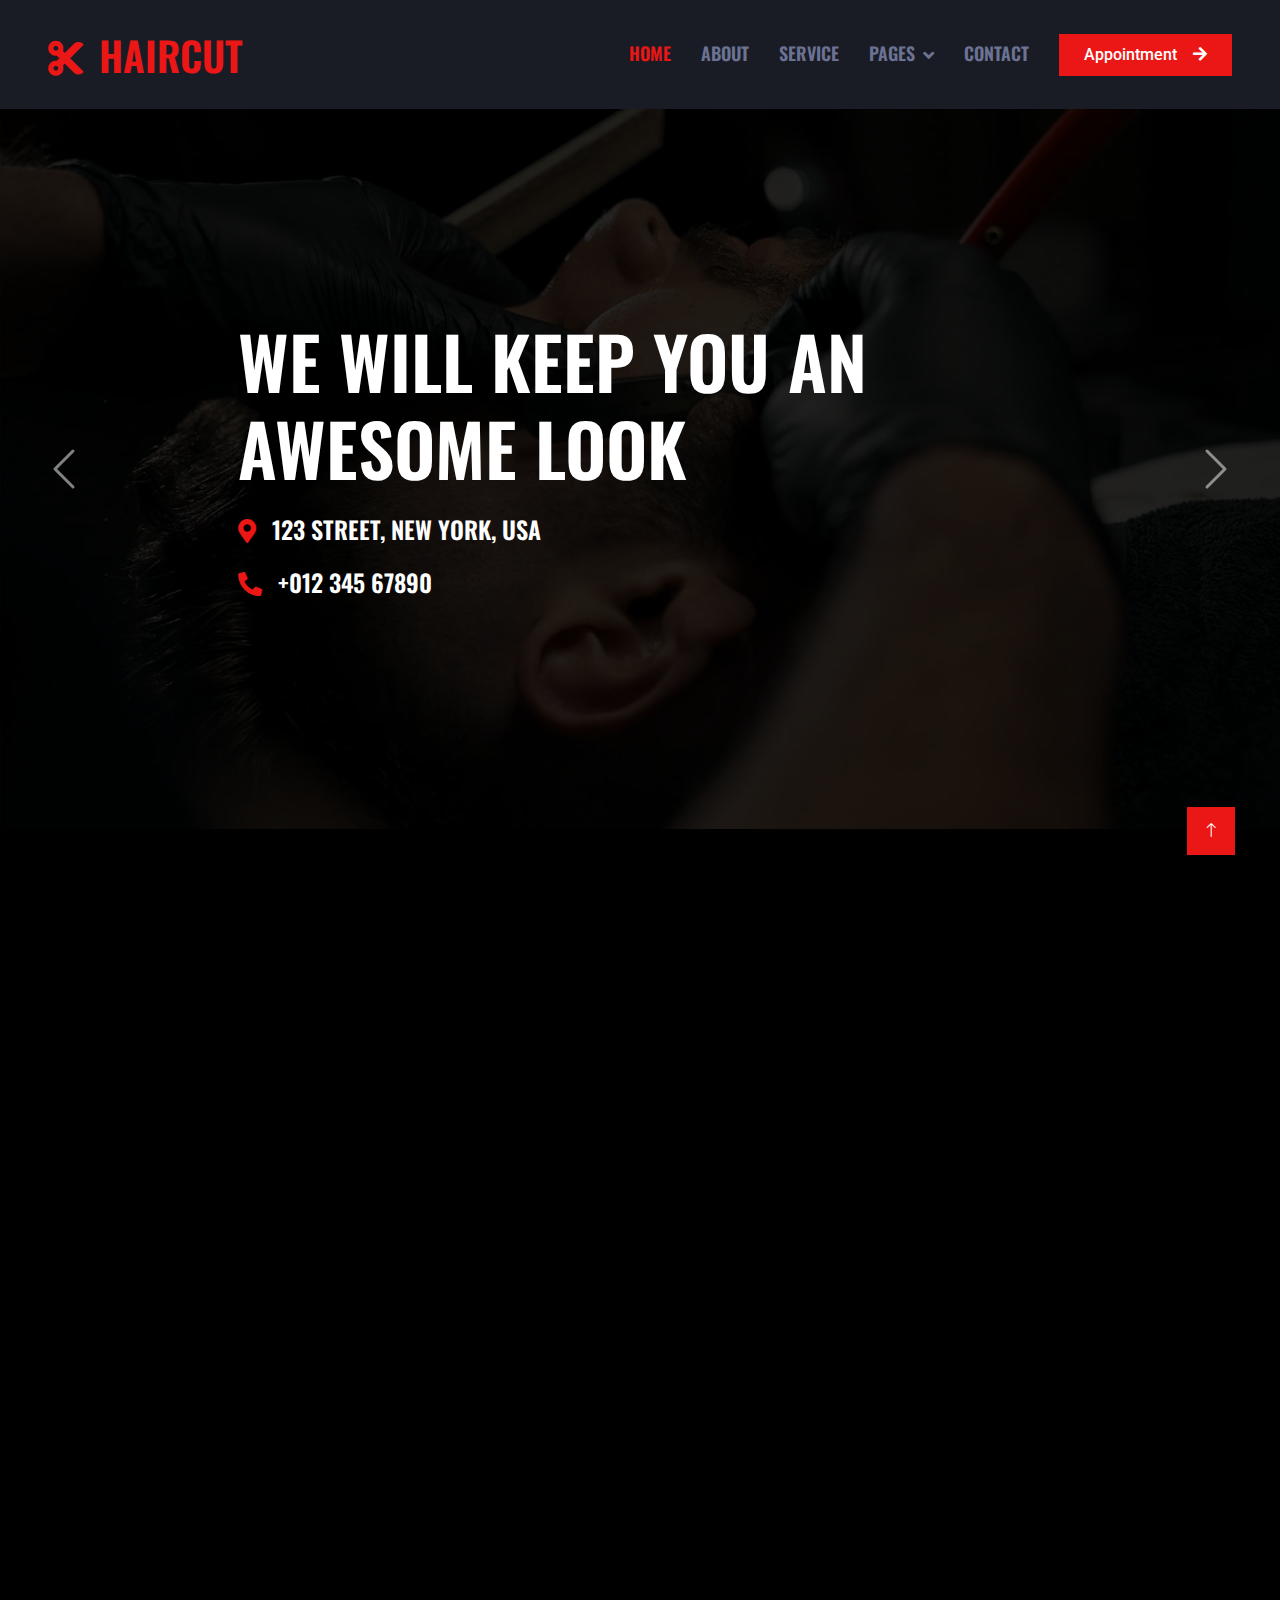
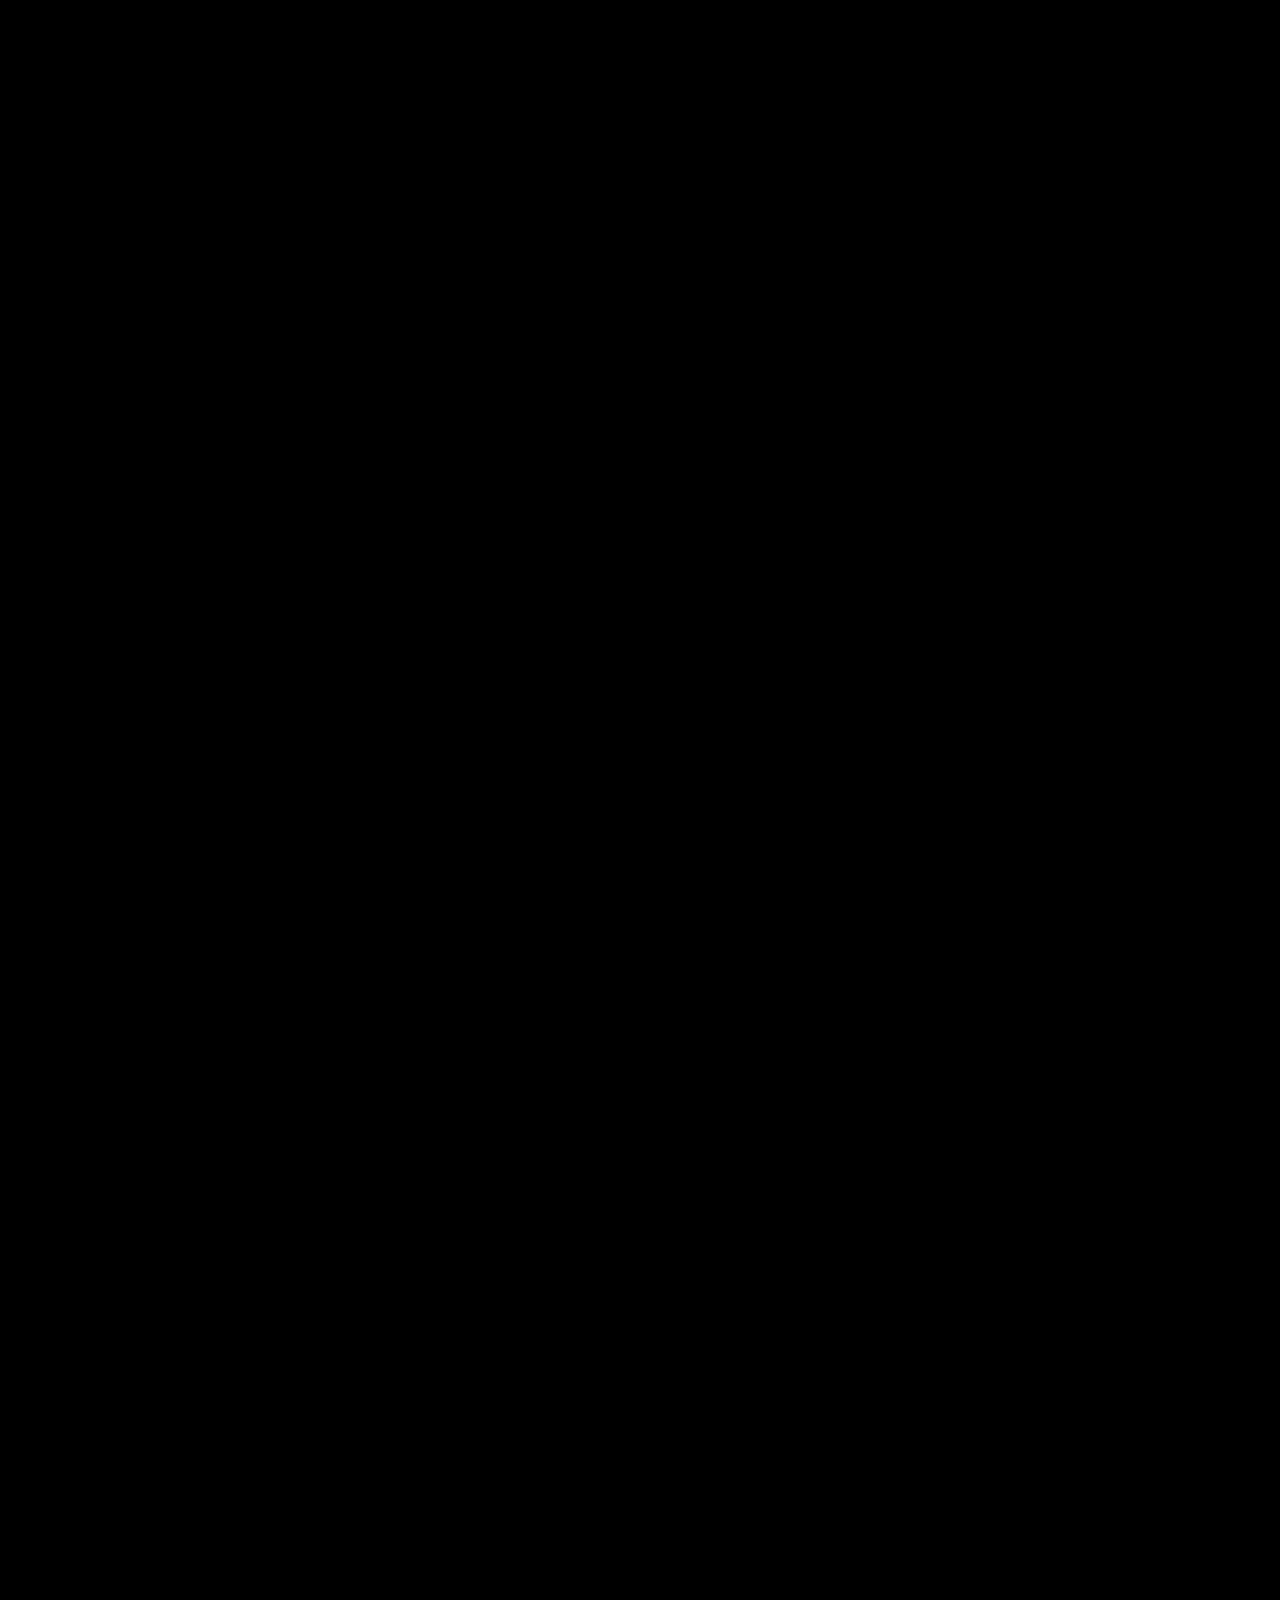
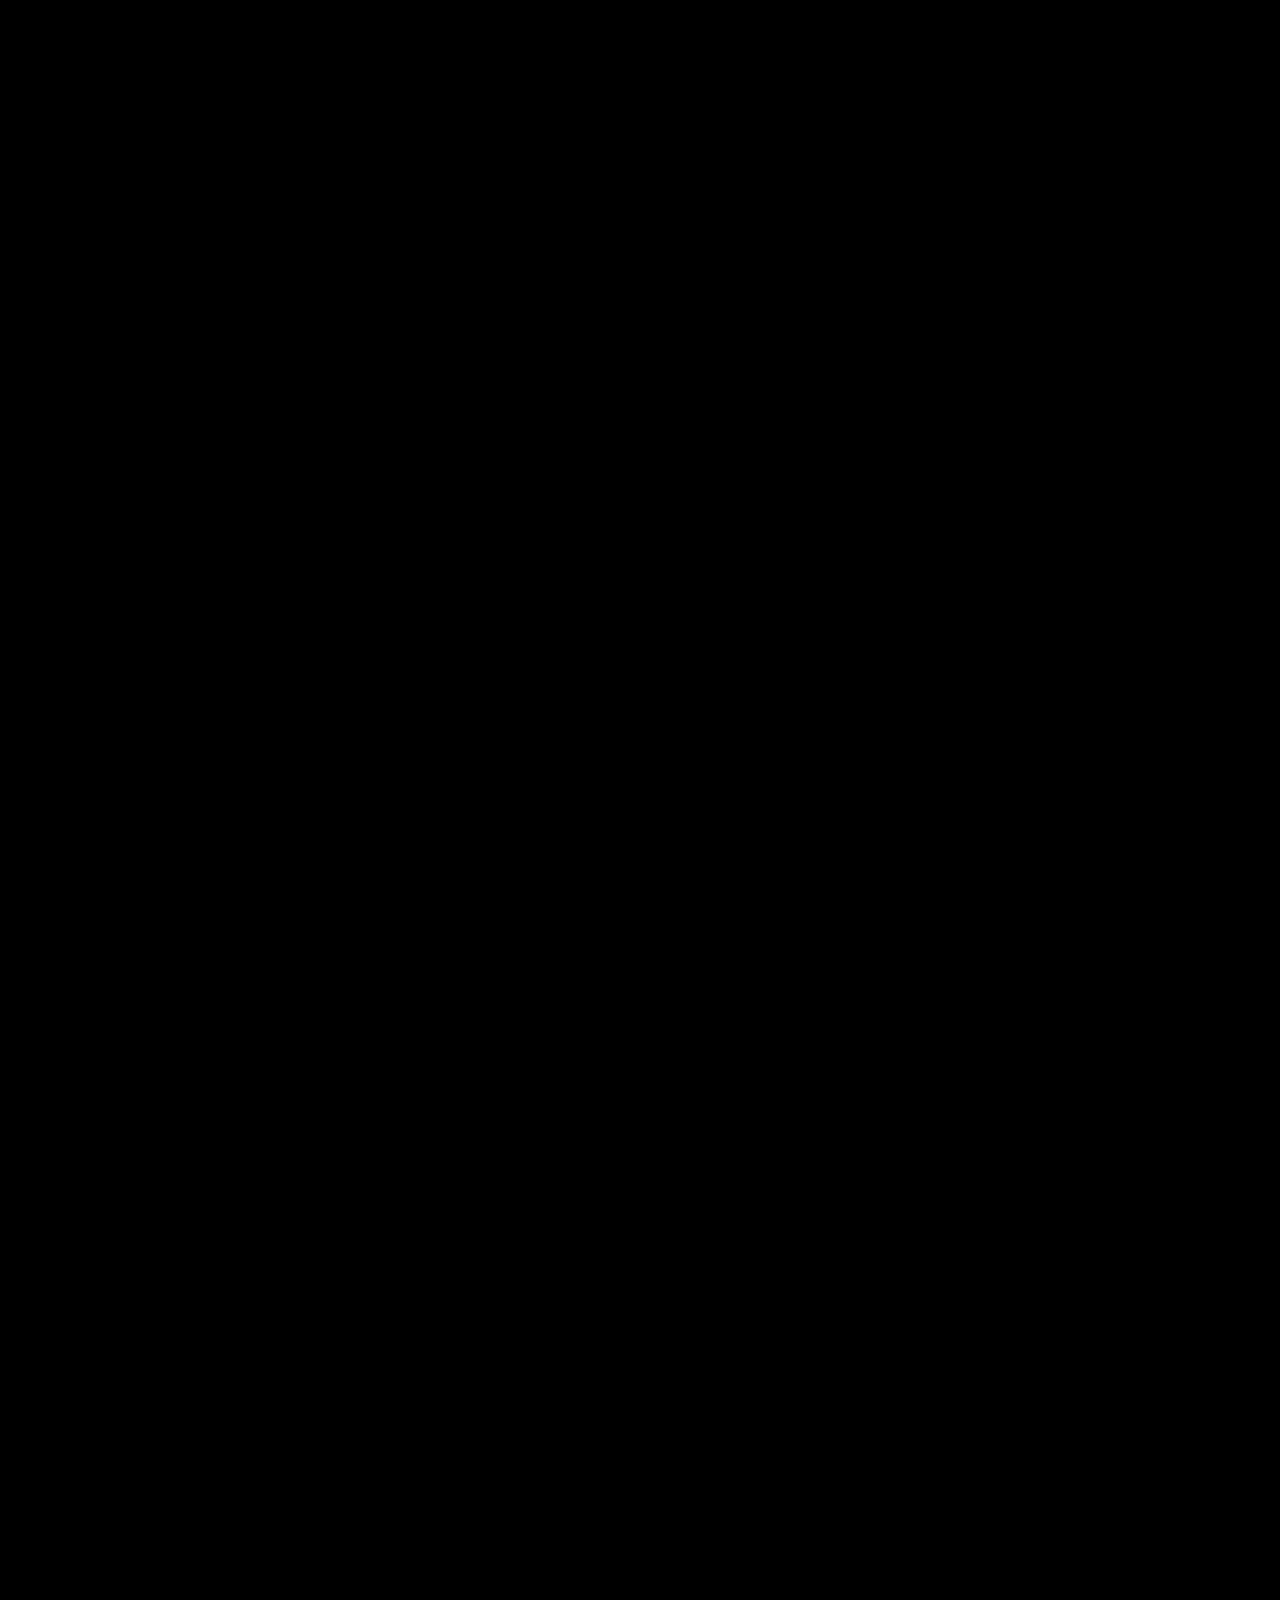
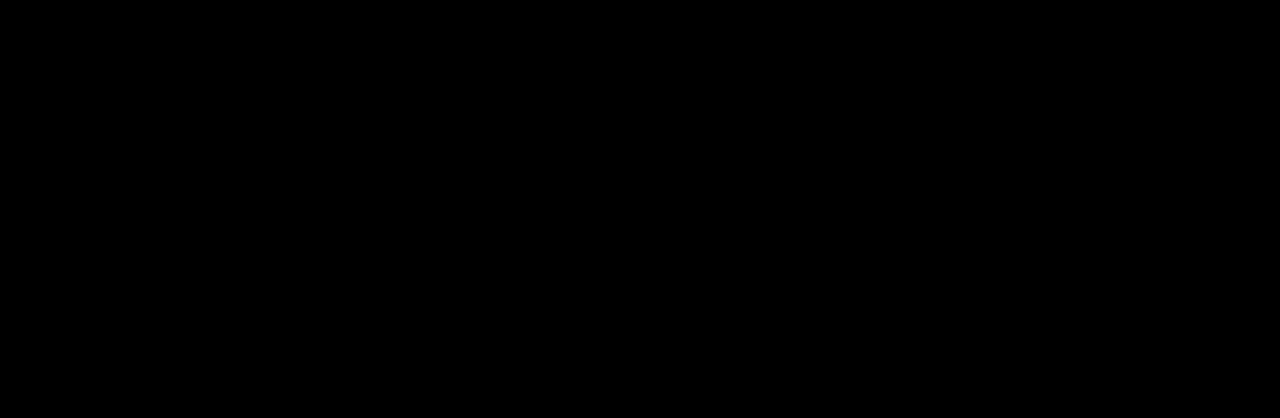
<file: index.html>
<!DOCTYPE html>
<html lang="en">

<head>
    <meta charset="utf-8">
    <title>HairCut - Hair Salon HTML Template</title>
    <meta content="width=device-width, initial-scale=1.0" name="viewport">
    <meta content="" name="keywords">
    <meta content="" name="description">

    <!-- Favicon -->
    <link href="img/favicon.ico" rel="icon">

    <!-- Google Web Fonts -->
    <link rel="preconnect" href="https://fonts.googleapis.com">
    <link rel="preconnect" href="https://fonts.gstatic.com" crossorigin>
    <link href="https://fonts.googleapis.com/css2?family=Roboto:wght@400;500&family=Oswald:wght@600&display=swap" rel="stylesheet">

    <!-- Icon Font Stylesheet -->
    <link href="https://cdnjs.cloudflare.com/ajax/libs/font-awesome/5.10.0/css/all.min.css" rel="stylesheet">
    <link href="https://cdn.jsdelivr.net/npm/bootstrap-icons@1.4.1/font/bootstrap-icons.css" rel="stylesheet">

    <!-- Libraries Stylesheet -->
    <link href="lib/animate/animate.min.css" rel="stylesheet">
    <link href="lib/owlcarousel/assets/owl.carousel.min.css" rel="stylesheet">

    <!-- Customized Bootstrap Stylesheet -->
    <link href="css/bootstrap.min.css" rel="stylesheet">

    <!-- Template Stylesheet -->
    <link href="css/style.css" rel="stylesheet">
</head>

<body>
    <!-- Spinner Start -->
    <div id="spinner" class="show bg-dark position-fixed translate-middle w-100 vh-100 top-50 start-50 d-flex align-items-center justify-content-center">
        <div class="spinner-grow text-primary" style="width: 3rem; height: 3rem;" role="status">
            <span class="sr-only">Loading...</span>
        </div>
    </div>
    <!-- Spinner End -->


    <!-- Navbar Start -->
    <nav class="navbar navbar-expand-lg bg-secondary navbar-dark sticky-top py-lg-0 px-lg-5 wow fadeIn" data-wow-delay="0.1s">
        <a href="index.html" class="navbar-brand ms-4 ms-lg-0">
            <h1 class="mb-0 text-primary text-uppercase"><i class="fa fa-cut me-3"></i>HairCut</h1>
        </a>
        <button type="button" class="navbar-toggler me-4" data-bs-toggle="collapse" data-bs-target="#navbarCollapse">
            <span class="navbar-toggler-icon"></span>
        </button>
        <div class="collapse navbar-collapse" id="navbarCollapse">
            <div class="navbar-nav ms-auto p-4 p-lg-0">
                <a href="index.html" class="nav-item nav-link active">Home</a>
                <a href="about.html" class="nav-item nav-link">About</a>
                <a href="service.html" class="nav-item nav-link">Service</a>
                <div class="nav-item dropdown">
                    <a href="#" class="nav-link dropdown-toggle" data-bs-toggle="dropdown">Pages</a>
                    <div class="dropdown-menu m-0">
                        <a href="price.html" class="dropdown-item">Pricing Plan</a>
                        <a href="team.html" class="dropdown-item">Our Barber</a>
                        <a href="open.html" class="dropdown-item">Working Hours</a>
                        <a href="testimonial.html" class="dropdown-item">Testimonial</a>
                        <a href="404.html" class="dropdown-item">404 Page</a>
                    </div>
                </div>
                <a href="contact.html" class="nav-item nav-link">Contact</a>
            </div>
            <a href="" class="btn btn-primary rounded-0 py-2 px-lg-4 d-none d-lg-block">Appointment<i class="fa fa-arrow-right ms-3"></i></a>
        </div>
    </nav>
    <!-- Navbar End -->


    <!-- Carousel Start -->
    <div class="container-fluid p-0 mb-5 wow fadeIn" data-wow-delay="0.1s">
        <div id="header-carousel" class="carousel slide" data-bs-ride="carousel">
            <div class="carousel-inner">
                <div class="carousel-item active">
                    <img class="w-100" src="img/carousel-1.jpg" alt="Image">
                    <div class="carousel-caption d-flex align-items-center justify-content-center text-start">
                        <div class="mx-sm-5 px-5" style="max-width: 900px;">
                            <h1 class="display-2 text-white text-uppercase mb-4 animated slideInDown">We Will Keep You An Awesome Look</h1>
                            <h4 class="text-white text-uppercase mb-4 animated slideInDown"><i class="fa fa-map-marker-alt text-primary me-3"></i>123 Street, New York, USA</h4>
                            <h4 class="text-white text-uppercase mb-4 animated slideInDown"><i class="fa fa-phone-alt text-primary me-3"></i>+012 345 67890</h4>
                        </div>
                    </div>
                </div>
                <div class="carousel-item">
                    <img class="w-100" src="img/carousel-2.jpg" alt="Image">
                    <div class="carousel-caption d-flex align-items-center justify-content-center text-start">
                        <div class="mx-sm-5 px-5" style="max-width: 900px;">
                            <h1 class="display-2 text-white text-uppercase mb-4 animated slideInDown">Luxury Haircut at Affordable Price</h1>
                            <h4 class="text-white text-uppercase mb-4 animated slideInDown"><i class="fa fa-map-marker-alt text-primary me-3"></i>123 Street, New York, USA</h4>
                            <h4 class="text-white text-uppercase mb-4 animated slideInDown"><i class="fa fa-phone-alt text-primary me-3"></i>+012 345 67890</h4>
                        </div>
                    </div>
                </div>
            </div>
            <button class="carousel-control-prev" type="button" data-bs-target="#header-carousel"
                data-bs-slide="prev">
                <span class="carousel-control-prev-icon" aria-hidden="true"></span>
                <span class="visually-hidden">Previous</span>
            </button>
            <button class="carousel-control-next" type="button" data-bs-target="#header-carousel"
                data-bs-slide="next">
                <span class="carousel-control-next-icon" aria-hidden="true"></span>
                <span class="visually-hidden">Next</span>
            </button>
        </div>
    </div>
    <!-- Carousel End -->


    <!-- About Start -->
    <div class="container-xxl py-5">
        <div class="container">
            <div class="row g-5">
                <div class="col-lg-6 wow fadeIn" data-wow-delay="0.1s">
                    <div class="d-flex flex-column">
                        <img class="img-fluid w-75 align-self-end" src="img/about.jpg" alt="">
                        <div class="w-50 bg-secondary p-5" style="margin-top: -25%;">
                            <h1 class="text-uppercase text-primary mb-3">25 Years</h1>
                            <h2 class="text-uppercase mb-0">Experience</h2>
                        </div>
                    </div>
                </div>
                <div class="col-lg-6 wow fadeIn" data-wow-delay="0.5s">
                    <p class="d-inline-block bg-secondary text-primary py-1 px-4">About Us</p>
                    <h1 class="text-uppercase mb-4">More Than Just A Haircut. Learn More About Us!</h1>
                    <p>Tempor erat elitr rebum at clita. Diam dolor diam ipsum sit. Aliqu diam amet diam et eos. Clita erat ipsum et lorem et sit, sed stet lorem sit clita duo justo magna dolore erat amet</p>
                    <p class="mb-4">Stet no et lorem dolor et diam, amet duo ut dolore vero eos. No stet est diam rebum amet diam ipsum. Clita clita labore, dolor duo nonumy clita sit at, sed sit sanctus dolor eos.</p>
                    <div class="row g-4">
                        <div class="col-md-6">
                            <h3 class="text-uppercase mb-3">Since 1990</h3>
                            <p class="mb-0">Tempor erat elitr rebum at clita. Diam dolor diam ipsum sit. Aliqu diam amet diam et eos.</p>
                        </div>
                        <div class="col-md-6">
                            <h3 class="text-uppercase mb-3">1000+ clients</h3>
                            <p class="mb-0">Tempor erat elitr rebum at clita. Diam dolor diam ipsum sit. Aliqu diam amet diam et eos.</p>
                        </div>
                    </div>
                </div>
            </div>
        </div>
    </div>
    <!-- About End -->


    <!-- Service Start -->
    <div class="container-xxl py-5">
        <div class="container">
            <div class="text-center mx-auto mb-5 wow fadeInUp" data-wow-delay="0.1s" style="max-width: 600px;">
                <p class="d-inline-block bg-secondary text-primary py-1 px-4">Services</p>
                <h1 class="text-uppercase">What We Provide</h1>
            </div>
            <div class="row g-4">
                <div class="col-lg-4 col-md-6 wow fadeInUp" data-wow-delay="0.1s">
                    <div class="service-item position-relative overflow-hidden bg-secondary d-flex h-100 p-5 ps-0">
                        <div class="bg-dark d-flex flex-shrink-0 align-items-center justify-content-center" style="width: 60px; height: 60px;">
                            <img class="img-fluid" src="img/haircut.png" alt="">
                        </div>
                        <div class="ps-4">
                            <h3 class="text-uppercase mb-3">Haircut</h3>
                            <p>Tempor erat elitr rebum at clita. Diam dolor diam ipsum sit. Aliqu diam amet diam.</p>
                            <span class="text-uppercase text-primary">From $15</span>
                        </div>
                        <a class="btn btn-square" href=""><i class="fa fa-plus text-primary"></i></a>
                    </div>
                </div>
                <div class="col-lg-4 col-md-6 wow fadeInUp" data-wow-delay="0.3s">
                    <div class="service-item position-relative overflow-hidden bg-secondary d-flex h-100 p-5 ps-0">
                        <div class="bg-dark d-flex flex-shrink-0 align-items-center justify-content-center" style="width: 60px; height: 60px;">
                            <img class="img-fluid" src="img/beard-trim.png" alt="">
                        </div>
                        <div class="ps-4">
                            <h3 class="text-uppercase mb-3">Beard Trim</h3>
                            <p>Tempor erat elitr rebum at clita. Diam dolor diam ipsum sit. Aliqu diam amet diam.</p>
                            <span class="text-uppercase text-primary">From $15</span>
                        </div>
                        <a class="btn btn-square" href=""><i class="fa fa-plus text-primary"></i></a>
                    </div>
                </div>
                <div class="col-lg-4 col-md-6 wow fadeInUp" data-wow-delay="0.5s">
                    <div class="service-item position-relative overflow-hidden bg-secondary d-flex h-100 p-5 ps-0">
                        <div class="bg-dark d-flex flex-shrink-0 align-items-center justify-content-center" style="width: 60px; height: 60px;">
                            <img class="img-fluid" src="img/mans-shave.png" alt="">
                        </div>
                        <div class="ps-4">
                            <h3 class="text-uppercase mb-3">Mans Shave</h3>
                            <p>Tempor erat elitr rebum at clita. Diam dolor diam ipsum sit. Aliqu diam amet diam.</p>
                            <span class="text-uppercase text-primary">From $15</span>
                        </div>
                        <a class="btn btn-square" href=""><i class="fa fa-plus text-primary"></i></a>
                    </div>
                </div>
                <div class="col-lg-4 col-md-6 wow fadeInUp" data-wow-delay="0.1s">
                    <div class="service-item position-relative overflow-hidden bg-secondary d-flex h-100 p-5 ps-0">
                        <div class="bg-dark d-flex flex-shrink-0 align-items-center justify-content-center" style="width: 60px; height: 60px;">
                            <img class="img-fluid" src="img/hair-dyeing.png" alt="">
                        </div>
                        <div class="ps-4">
                            <h3 class="text-uppercase mb-3">Hair Dyeing</h3>
                            <p>Tempor erat elitr rebum at clita. Diam dolor diam ipsum sit. Aliqu diam amet diam.</p>
                            <span class="text-uppercase text-primary">From $15</span>
                        </div>
                        <a class="btn btn-square" href=""><i class="fa fa-plus text-primary"></i></a>
                    </div>
                </div>
                <div class="col-lg-4 col-md-6 wow fadeInUp" data-wow-delay="0.3s">
                    <div class="service-item position-relative overflow-hidden bg-secondary d-flex h-100 p-5 ps-0">
                        <div class="bg-dark d-flex flex-shrink-0 align-items-center justify-content-center" style="width: 60px; height: 60px;">
                            <img class="img-fluid" src="img/mustache.png" alt="">
                        </div>
                        <div class="ps-4">
                            <h3 class="text-uppercase mb-3">Mustache</h3>
                            <p>Tempor erat elitr rebum at clita. Diam dolor diam ipsum sit. Aliqu diam amet diam.</p>
                            <span class="text-uppercase text-primary">From $15</span>
                        </div>
                        <a class="btn btn-square" href=""><i class="fa fa-plus text-primary"></i></a>
                    </div>
                </div>
                <div class="col-lg-4 col-md-6 wow fadeInUp" data-wow-delay="0.5s">
                    <div class="service-item position-relative overflow-hidden bg-secondary d-flex h-100 p-5 ps-0">
                        <div class="bg-dark d-flex flex-shrink-0 align-items-center justify-content-center" style="width: 60px; height: 60px;">
                            <img class="img-fluid" src="img/stacking.png" alt="">
                        </div>
                        <div class="ps-4">
                            <h3 class="text-uppercase mb-3">Stacking</h3>
                            <p>Tempor erat elitr rebum at clita. Diam dolor diam ipsum sit. Aliqu diam amet diam.</p>
                            <span class="text-uppercase text-primary">From $15</span>
                        </div>
                        <a class="btn btn-square" href=""><i class="fa fa-plus text-primary"></i></a>
                    </div>
                </div>
            </div>
        </div>
    </div>
    <!-- Service End -->


    <!-- Price Start -->
    <div class="container-xxl py-5">
        <div class="container">
            <div class="row g-0">
                <div class="col-lg-6 wow fadeIn" data-wow-delay="0.1s">
                    <div class="bg-secondary h-100 d-flex flex-column justify-content-center p-5">
                        <p class="d-inline-flex bg-dark text-primary py-1 px-4 me-auto">Price & Plan</p>
                        <h1 class="text-uppercase mb-4">Check Out Our Barber Services And Prices</h1>
                        <div>
                            <div class="d-flex justify-content-between border-bottom py-2">
                                <h6 class="text-uppercase mb-0">Haircut</h6>
                                <span class="text-uppercase text-primary">$29.00</span>
                            </div>
                            <div class="d-flex justify-content-between border-bottom py-2">
                                <h6 class="text-uppercase mb-0">Beard Trim</h6>
                                <span class="text-uppercase text-primary">$35.00</span>
                            </div>
                            <div class="d-flex justify-content-between border-bottom py-2">
                                <h6 class="text-uppercase mb-0">Mans Shave</h6>
                                <span class="text-uppercase text-primary">$23.00</span>
                            </div>
                            <div class="d-flex justify-content-between border-bottom py-2">
                                <h6 class="text-uppercase mb-0">Hair Dyeing</h6>
                                <span class="text-uppercase text-primary">$19.00</span>
                            </div>
                            <div class="d-flex justify-content-between border-bottom py-2">
                                <h6 class="text-uppercase mb-0">Mustache</h6>
                                <span class="text-uppercase text-primary">$15.00</span>
                            </div>
                            <div class="d-flex justify-content-between py-2">
                                <h6 class="text-uppercase mb-0">Stacking</h6>
                                <span class="text-uppercase text-primary">$39.00</span>
                            </div>
                        </div>
                    </div>
                </div>
                <div class="col-lg-6 wow fadeIn" data-wow-delay="0.5s">
                    <div class="h-100">
                        <img class="img-fluid h-100" src="img/price.jpg" alt="">
                    </div>
                </div>
            </div>
        </div>
    </div>
    <!-- Price End -->


    <!-- Team Start -->
    <div class="container-xxl py-5">
        <div class="container">
            <div class="text-center mx-auto mb-5 wow fadeInUp" data-wow-delay="0.1s" style="max-width: 600px;">
                <p class="d-inline-block bg-secondary text-primary py-1 px-4">Our Barber</p>
                <h1 class="text-uppercase">Meet Our Barber</h1>
            </div>
            <div class="row g-4">
                <div class="col-lg-3 col-md-6 wow fadeInUp" data-wow-delay="0.1s">
                    <div class="team-item">
                        <div class="team-img position-relative overflow-hidden">
                            <img class="img-fluid" src="img/team-1.jpg" alt="">
                            <div class="team-social">
                                <a class="btn btn-square" href=""><i class="fab fa-facebook-f"></i></a>
                                <a class="btn btn-square" href=""><i class="fab fa-twitter"></i></a>
                                <a class="btn btn-square" href=""><i class="fab fa-instagram"></i></a>
                            </div>
                        </div>
                        <div class="bg-secondary text-center p-4">
                            <h5 class="text-uppercase">Barber Name</h5>
                            <span class="text-primary">Designation</span>
                        </div>
                    </div>
                </div>
                <div class="col-lg-3 col-md-6 wow fadeInUp" data-wow-delay="0.3s">
                    <div class="team-item">
                        <div class="team-img position-relative overflow-hidden">
                            <img class="img-fluid" src="img/team-2.jpg" alt="">
                            <div class="team-social">
                                <a class="btn btn-square" href=""><i class="fab fa-facebook-f"></i></a>
                                <a class="btn btn-square" href=""><i class="fab fa-twitter"></i></a>
                                <a class="btn btn-square" href=""><i class="fab fa-instagram"></i></a>
                            </div>
                        </div>
                        <div class="bg-secondary text-center p-4">
                            <h5 class="text-uppercase">Barber Name</h5>
                            <span class="text-primary">Designation</span>
                        </div>
                    </div>
                </div>
                <div class="col-lg-3 col-md-6 wow fadeInUp" data-wow-delay="0.5s">
                    <div class="team-item">
                        <div class="team-img position-relative overflow-hidden">
                            <img class="img-fluid" src="img/team-3.jpg" alt="">
                            <div class="team-social">
                                <a class="btn btn-square" href=""><i class="fab fa-facebook-f"></i></a>
                                <a class="btn btn-square" href=""><i class="fab fa-twitter"></i></a>
                                <a class="btn btn-square" href=""><i class="fab fa-instagram"></i></a>
                            </div>
                        </div>
                        <div class="bg-secondary text-center p-4">
                            <h5 class="text-uppercase">Barber Name</h5>
                            <span class="text-primary">Designation</span>
                        </div>
                    </div>
                </div>
                <div class="col-lg-3 col-md-6 wow fadeInUp" data-wow-delay="0.7s">
                    <div class="team-item">
                        <div class="team-img position-relative overflow-hidden">
                            <img class="img-fluid" src="img/team-4.jpg" alt="">
                            <div class="team-social">
                                <a class="btn btn-square" href=""><i class="fab fa-facebook-f"></i></a>
                                <a class="btn btn-square" href=""><i class="fab fa-twitter"></i></a>
                                <a class="btn btn-square" href=""><i class="fab fa-instagram"></i></a>
                            </div>
                        </div>
                        <div class="bg-secondary text-center p-4">
                            <h5 class="text-uppercase">Barber Name</h5>
                            <span class="text-primary">Designation</span>
                        </div>
                    </div>
                </div>
            </div>
        </div>
    </div>
    <!-- Team End -->


    <!-- Working Hours Start -->
    <div class="container-xxl py-5">
        <div class="container">
            <div class="row g-0">
                <div class="col-lg-6 wow fadeIn" data-wow-delay="0.1s">
                    <div class="h-100">
                        <img class="img-fluid h-100" src="img/open.jpg" alt="">
                    </div>
                </div>
                <div class="col-lg-6 wow fadeIn" data-wow-delay="0.5s">
                    <div class="bg-secondary h-100 d-flex flex-column justify-content-center p-5">
                        <p class="d-inline-flex bg-dark text-primary py-1 px-4 me-auto">Working Hours</p>
                        <h1 class="text-uppercase mb-4">Professional Barbers Are Waiting For You</h1>
                        <div>
                            <div class="d-flex justify-content-between border-bottom py-2">
                                <h6 class="text-uppercase mb-0">Monday</h6>
                                <span class="text-uppercase">09 AM - 09 PM</span>
                            </div>
                            <div class="d-flex justify-content-between border-bottom py-2">
                                <h6 class="text-uppercase mb-0">Tuesday</h6>
                                <span class="text-uppercase">09 AM - 09 PM</span>
                            </div>
                            <div class="d-flex justify-content-between border-bottom py-2">
                                <h6 class="text-uppercase mb-0">Wednesday</h6>
                                <span class="text-uppercase">09 AM - 09 PM</span>
                            </div>
                            <div class="d-flex justify-content-between border-bottom py-2">
                                <h6 class="text-uppercase mb-0">Thursday</h6>
                                <span class="text-uppercase">09 AM - 09 PM</span>
                            </div>
                            <div class="d-flex justify-content-between border-bottom py-2">
                                <h6 class="text-uppercase mb-0">Friday</h6>
                                <span class="text-uppercase">09 AM - 09 PM</span>
                            </div>
                            <div class="d-flex justify-content-between py-2">
                                <h6 class="text-uppercase mb-0">Sat / Sun</h6>
                                <span class="text-uppercase text-primary">Closed</span>
                            </div>
                        </div>
                    </div>
                </div>
            </div>
        </div>
    </div>
    <!-- Working Hours End -->


    <!-- Testimonial Start -->
    <div class="container-xxl py-5">
        <div class="container">
            <div class="text-center mx-auto mb-5 wow fadeInUp" data-wow-delay="0.1s" style="max-width: 600px;">
                <p class="d-inline-block bg-secondary text-primary py-1 px-4">Testimonial</p>
                <h1 class="text-uppercase">What Our Clients Say!</h1>
            </div>
            <div class="owl-carousel testimonial-carousel wow fadeInUp" data-wow-delay="0.1s">
                <div class="testimonial-item text-center" data-dot="<img class='img-fluid' src='img/testimonial-1.jpg' alt=''>">
                    <h4 class="text-uppercase">Client Name</h4>
                    <p class="text-primary">Profession</p>
                    <span class="fs-5">Clita clita tempor justo dolor ipsum amet kasd amet duo justo duo duo labore sed sed. Magna ut diam sit et amet stet eos sed clita erat magna elitr erat sit sit erat at rebum justo sea clita.</span>
                </div>
                <div class="testimonial-item text-center" data-dot="<img class='img-fluid' src='img/testimonial-2.jpg' alt=''>">
                    <h4 class="text-uppercase">Client Name</h4>
                    <p class="text-primary">Profession</p>
                    <span class="fs-5">Clita clita tempor justo dolor ipsum amet kasd amet duo justo duo duo labore sed sed. Magna ut diam sit et amet stet eos sed clita erat magna elitr erat sit sit erat at rebum justo sea clita.</span>
                </div>
                <div class="testimonial-item text-center" data-dot="<img class='img-fluid' src='img/testimonial-3.jpg' alt=''>">
                    <h4 class="text-uppercase">Client Name</h4>
                    <p class="text-primary">Profession</p>
                    <span class="fs-5">Clita clita tempor justo dolor ipsum amet kasd amet duo justo duo duo labore sed sed. Magna ut diam sit et amet stet eos sed clita erat magna elitr erat sit sit erat at rebum justo sea clita.</span>
                </div>
            </div>      
        </div>
    </div>
    <!-- Testimonial End -->


    <!-- Footer Start -->
    <div class="container-fluid bg-secondary text-light footer mt-5 pt-5 wow fadeIn" data-wow-delay="0.1s">
        <div class="container py-5">
            <div class="row g-5">
                <div class="col-lg-4 col-md-6">
                    <h4 class="text-uppercase mb-4">Get In Touch</h4>
                    <div class="d-flex align-items-center mb-2">
                        <div class="btn-square bg-dark flex-shrink-0 me-3">
                            <span class="fa fa-map-marker-alt text-primary"></span>
                        </div>
                        <span>123 Street, New York, USA</span>
                    </div>
                    <div class="d-flex align-items-center mb-2">
                        <div class="btn-square bg-dark flex-shrink-0 me-3">
                            <span class="fa fa-phone-alt text-primary"></span>
                        </div>
                        <span>+012 345 67890</span>
                    </div>
                    <div class="d-flex align-items-center">
                        <div class="btn-square bg-dark flex-shrink-0 me-3">
                            <span class="fa fa-envelope-open text-primary"></span>
                        </div>
                        <span>info@example.com</span>
                    </div>
                </div>
                <div class="col-lg-4 col-md-6">
                    <h4 class="text-uppercase mb-4">Quick Links</h4>
                    <a class="btn btn-link" href="">About Us</a>
                    <a class="btn btn-link" href="">Contact Us</a>
                    <a class="btn btn-link" href="">Our Services</a>
                    <a class="btn btn-link" href="">Terms & Condition</a>
                    <a class="btn btn-link" href="">Support</a>
                </div>
                <div class="col-lg-4 col-md-6">
                    <h4 class="text-uppercase mb-4">Newsletter</h4>
                    <div class="position-relative mb-4">
                        <input class="form-control border-0 w-100 py-3 ps-4 pe-5" type="text" placeholder="Your email">
                        <button type="button" class="btn btn-primary py-2 position-absolute top-0 end-0 mt-2 me-2">SignUp</button>
                    </div>
                    <div class="d-flex pt-1 m-n1">
                        <a class="btn btn-lg-square btn-dark text-primary m-1" href=""><i class="fab fa-twitter"></i></a>
                        <a class="btn btn-lg-square btn-dark text-primary m-1" href=""><i class="fab fa-facebook-f"></i></a>
                        <a class="btn btn-lg-square btn-dark text-primary m-1" href=""><i class="fab fa-youtube"></i></a>
                        <a class="btn btn-lg-square btn-dark text-primary m-1" href=""><i class="fab fa-linkedin-in"></i></a>
                    </div>
                </div>
            </div>
        </div>
        <div class="container">
            <div class="copyright">
                <div class="row">
                    <div class="col-md-6 text-center text-md-start mb-3 mb-md-0">
                        &copy; <a class="border-bottom" href="#">Your Site Name</a>, All Right Reserved.
                    </div>
                    <div class="col-md-6 text-center text-md-end">
                        <!--/*** This template is free as long as you keep the footer author’s credit link/attribution link/backlink. If you'd like to use the template without the footer author’s credit link/attribution link/backlink, you can purchase the Credit Removal License from "https://htmlcodex.com/credit-removal". Thank you for your support. ***/-->
                        Designed By <a class="border-bottom" href="https://htmlcodex.com">HTML Codex</a>
                        <br>Distributed By: <a class="border-bottom" href="https://themewagon.com" target="_blank">ThemeWagon</a>
                    </div>
                </div>
            </div>
        </div>
    </div>
    <!-- Footer End -->


    <!-- Back to Top -->
    <a href="#" class="btn btn-primary btn-lg-square back-to-top"><i class="bi bi-arrow-up"></i></a>


    <!-- JavaScript Libraries -->
    <script src="https://code.jquery.com/jquery-3.4.1.min.js"></script>
    <script src="https://cdn.jsdelivr.net/npm/bootstrap@5.0.0/dist/js/bootstrap.bundle.min.js"></script>
    <script src="lib/wow/wow.min.js"></script>
    <script src="lib/easing/easing.min.js"></script>
    <script src="lib/waypoints/waypoints.min.js"></script>
    <script src="lib/owlcarousel/owl.carousel.min.js"></script>

    <!-- Template Javascript -->
    <script src="js/main.js"></script>
</body>

</html>
</file>
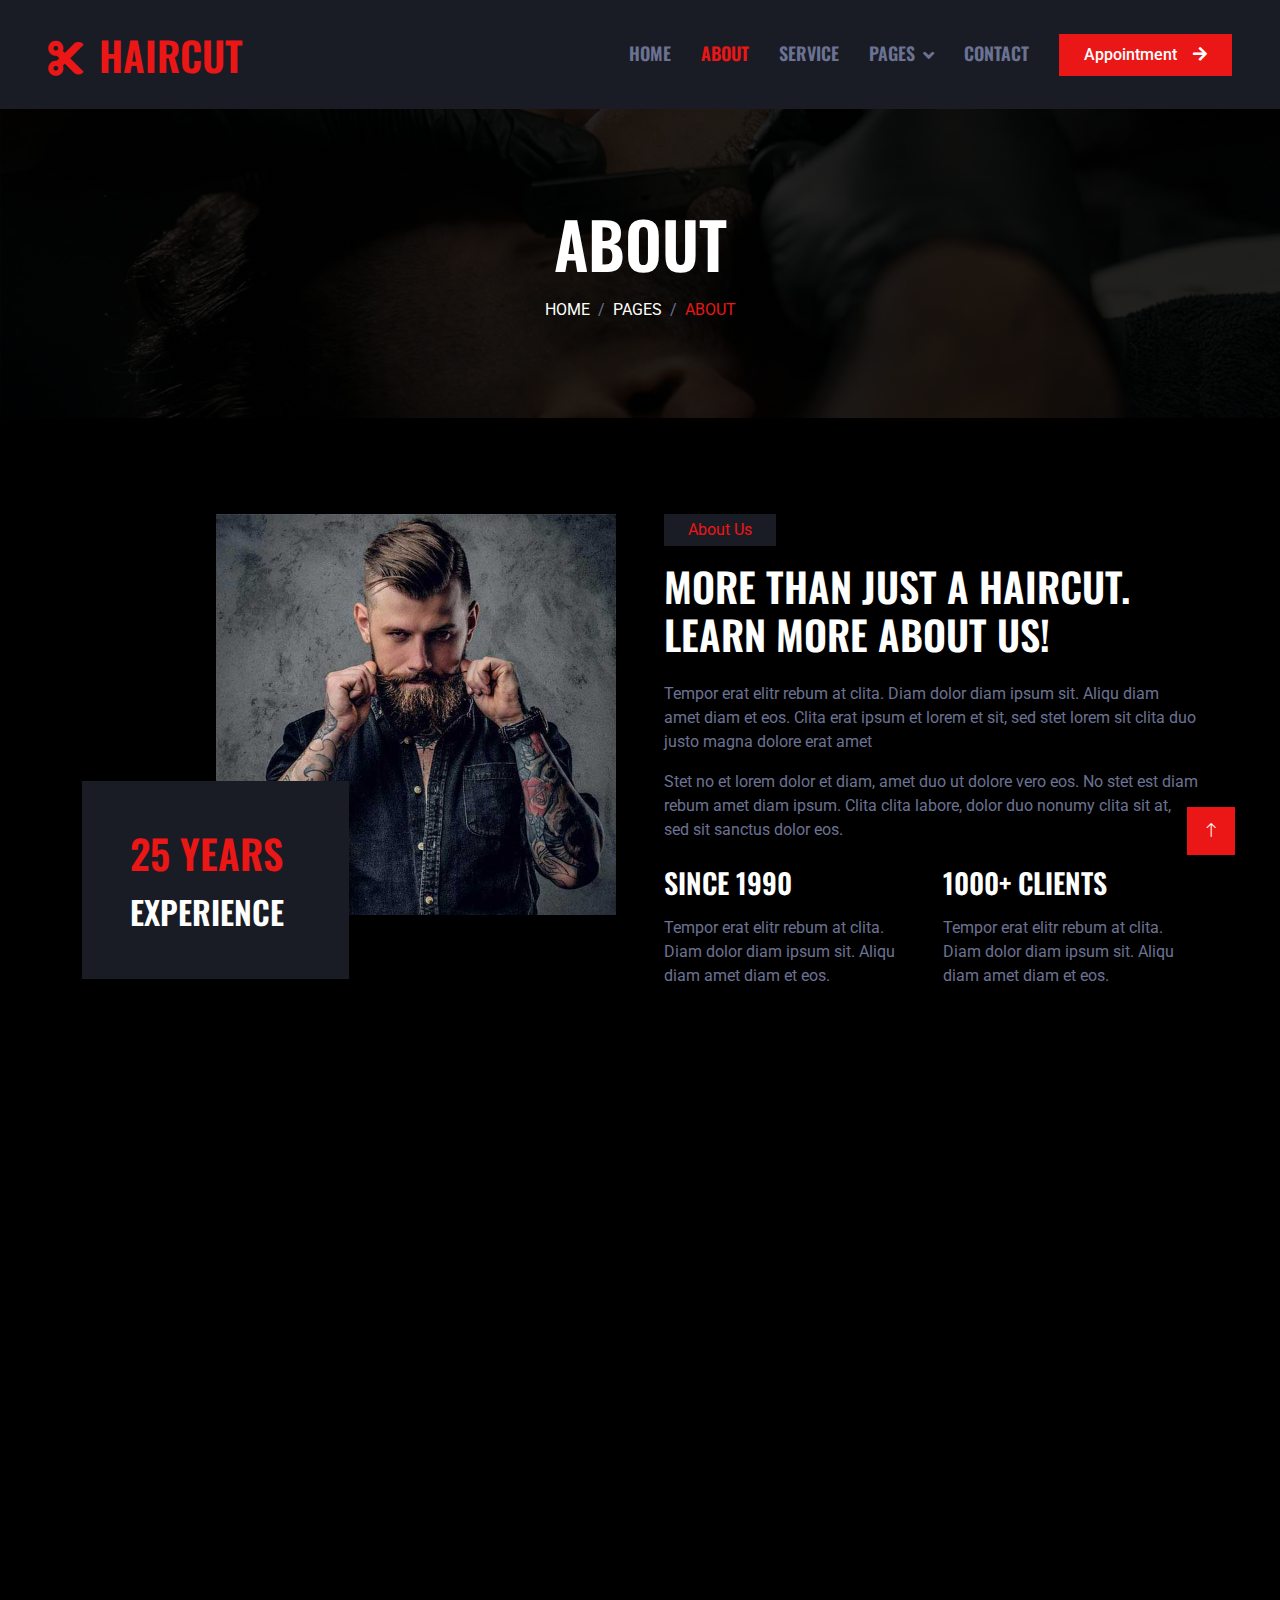
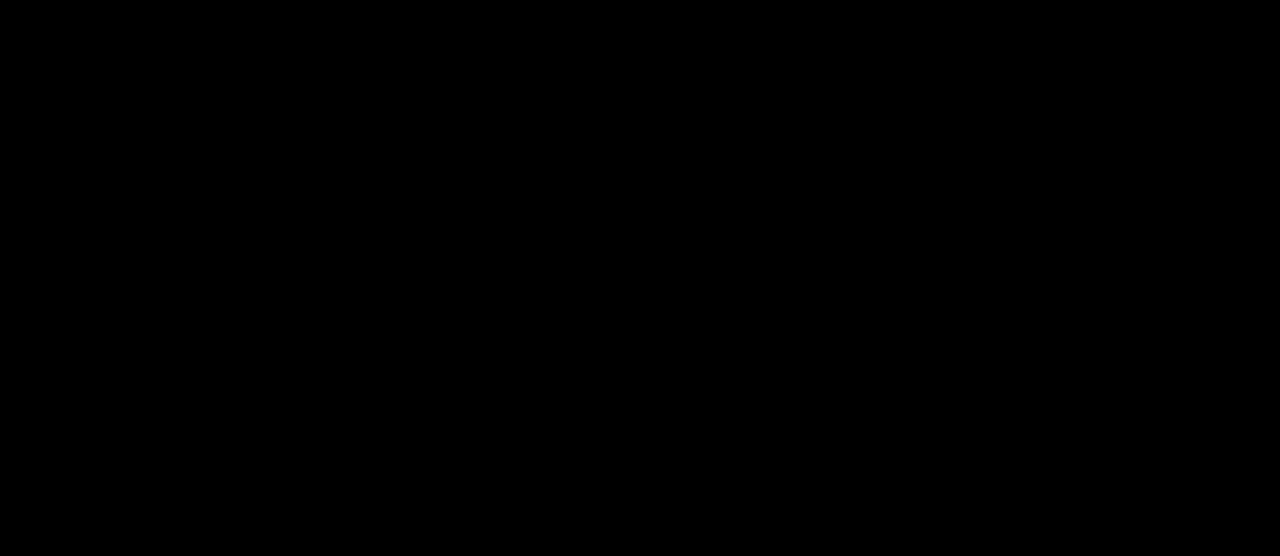
<file: about.html>
<!DOCTYPE html>
<html lang="en">

<head>
    <meta charset="utf-8">
    <title>HairCut - Hair Salon HTML Template</title>
    <meta content="width=device-width, initial-scale=1.0" name="viewport">
    <meta content="" name="keywords">
    <meta content="" name="description">

    <!-- Favicon -->
    <link href="img/favicon.ico" rel="icon">

    <!-- Google Web Fonts -->
    <link rel="preconnect" href="https://fonts.googleapis.com">
    <link rel="preconnect" href="https://fonts.gstatic.com" crossorigin>
    <link href="https://fonts.googleapis.com/css2?family=Roboto:wght@400;500&family=Oswald:wght@600&display=swap" rel="stylesheet">

    <!-- Icon Font Stylesheet -->
    <link href="https://cdnjs.cloudflare.com/ajax/libs/font-awesome/5.10.0/css/all.min.css" rel="stylesheet">
    <link href="https://cdn.jsdelivr.net/npm/bootstrap-icons@1.4.1/font/bootstrap-icons.css" rel="stylesheet">

    <!-- Libraries Stylesheet -->
    <link href="lib/animate/animate.min.css" rel="stylesheet">
    <link href="lib/owlcarousel/assets/owl.carousel.min.css" rel="stylesheet">

    <!-- Customized Bootstrap Stylesheet -->
    <link href="css/bootstrap.min.css" rel="stylesheet">

    <!-- Template Stylesheet -->
    <link href="css/style.css" rel="stylesheet">
</head>

<body>
    <!-- Spinner Start -->
    <div id="spinner" class="show bg-dark position-fixed translate-middle w-100 vh-100 top-50 start-50 d-flex align-items-center justify-content-center">
        <div class="spinner-grow text-primary" style="width: 3rem; height: 3rem;" role="status">
            <span class="sr-only">Loading...</span>
        </div>
    </div>
    <!-- Spinner End -->


    <!-- Navbar Start -->
    <nav class="navbar navbar-expand-lg bg-secondary navbar-dark sticky-top py-lg-0 px-lg-5 wow fadeIn" data-wow-delay="0.1s">
        <a href="index.html" class="navbar-brand ms-4 ms-lg-0">
            <h1 class="mb-0 text-primary text-uppercase"><i class="fa fa-cut me-3"></i>HairCut</h1>
        </a>
        <button type="button" class="navbar-toggler me-4" data-bs-toggle="collapse" data-bs-target="#navbarCollapse">
            <span class="navbar-toggler-icon"></span>
        </button>
        <div class="collapse navbar-collapse" id="navbarCollapse">
            <div class="navbar-nav ms-auto p-4 p-lg-0">
                <a href="index.html" class="nav-item nav-link">Home</a>
                <a href="about.html" class="nav-item nav-link active">About</a>
                <a href="service.html" class="nav-item nav-link">Service</a>
                <div class="nav-item dropdown">
                    <a href="#" class="nav-link dropdown-toggle" data-bs-toggle="dropdown">Pages</a>
                    <div class="dropdown-menu m-0">
                        <a href="price.html" class="dropdown-item">Pricing Plan</a>
                        <a href="team.html" class="dropdown-item">Our Barber</a>
                        <a href="open.html" class="dropdown-item">Working Hours</a>
                        <a href="testimonial.html" class="dropdown-item">Testimonial</a>
                        <a href="404.html" class="dropdown-item">404 Page</a>
                    </div>
                </div>
                <a href="contact.html" class="nav-item nav-link">Contact</a>
            </div>
            <a href="" class="btn btn-primary rounded-0 py-2 px-lg-4 d-none d-lg-block">Appointment<i class="fa fa-arrow-right ms-3"></i></a>
        </div>
    </nav>
    <!-- Navbar End -->


    <!-- Page Header Start -->
    <div class="container-fluid page-header py-5 mb-5 wow fadeIn" data-wow-delay="0.1s">
        <div class="container text-center py-5">
            <h1 class="display-3 text-white text-uppercase mb-3 animated slideInDown">About</h1>
            <nav aria-label="breadcrumb animated slideInDown">
                <ol class="breadcrumb justify-content-center text-uppercase mb-0">
                    <li class="breadcrumb-item"><a class="text-white" href="#">Home</a></li>
                    <li class="breadcrumb-item"><a class="text-white" href="#">Pages</a></li>
                    <li class="breadcrumb-item text-primary active" aria-current="page">About</li>
                </ol>
            </nav>
        </div>
    </div>
    <!-- Page Header End -->


    <!-- About Start -->
    <div class="container-xxl py-5">
        <div class="container">
            <div class="row g-5">
                <div class="col-lg-6 wow fadeIn" data-wow-delay="0.1s">
                    <div class="d-flex flex-column">
                        <img class="img-fluid w-75 align-self-end" src="img/about.jpg" alt="">
                        <div class="w-50 bg-secondary p-5" style="margin-top: -25%;">
                            <h1 class="text-uppercase text-primary mb-3">25 Years</h1>
                            <h2 class="text-uppercase mb-0">Experience</h2>
                        </div>
                    </div>
                </div>
                <div class="col-lg-6 wow fadeIn" data-wow-delay="0.5s">
                    <p class="d-inline-block bg-secondary text-primary py-1 px-4">About Us</p>
                    <h1 class="text-uppercase mb-4">More Than Just A Haircut. Learn More About Us!</h1>
                    <p>Tempor erat elitr rebum at clita. Diam dolor diam ipsum sit. Aliqu diam amet diam et eos. Clita erat ipsum et lorem et sit, sed stet lorem sit clita duo justo magna dolore erat amet</p>
                    <p class="mb-4">Stet no et lorem dolor et diam, amet duo ut dolore vero eos. No stet est diam rebum amet diam ipsum. Clita clita labore, dolor duo nonumy clita sit at, sed sit sanctus dolor eos.</p>
                    <div class="row g-4">
                        <div class="col-md-6">
                            <h3 class="text-uppercase mb-3">Since 1990</h3>
                            <p class="mb-0">Tempor erat elitr rebum at clita. Diam dolor diam ipsum sit. Aliqu diam amet diam et eos.</p>
                        </div>
                        <div class="col-md-6">
                            <h3 class="text-uppercase mb-3">1000+ clients</h3>
                            <p class="mb-0">Tempor erat elitr rebum at clita. Diam dolor diam ipsum sit. Aliqu diam amet diam et eos.</p>
                        </div>
                    </div>
                </div>
            </div>
        </div>
    </div>
    <!-- About End -->


    <!-- Team Start -->
    <div class="container-xxl py-5">
        <div class="container">
            <div class="text-center mx-auto mb-5 wow fadeInUp" data-wow-delay="0.1s" style="max-width: 600px;">
                <p class="d-inline-block bg-secondary text-primary py-1 px-4">Our Barber</p>
                <h1 class="text-uppercase">Meet Our Barber</h1>
            </div>
            <div class="row g-4">
                <div class="col-lg-3 col-md-6 wow fadeInUp" data-wow-delay="0.1s">
                    <div class="team-item">
                        <div class="team-img position-relative overflow-hidden">
                            <img class="img-fluid" src="img/team-1.jpg" alt="">
                            <div class="team-social">
                                <a class="btn btn-square" href=""><i class="fab fa-facebook-f"></i></a>
                                <a class="btn btn-square" href=""><i class="fab fa-twitter"></i></a>
                                <a class="btn btn-square" href=""><i class="fab fa-instagram"></i></a>
                            </div>
                        </div>
                        <div class="bg-secondary text-center p-4">
                            <h5 class="text-uppercase">Barber Name</h5>
                            <span class="text-primary">Designation</span>
                        </div>
                    </div>
                </div>
                <div class="col-lg-3 col-md-6 wow fadeInUp" data-wow-delay="0.3s">
                    <div class="team-item">
                        <div class="team-img position-relative overflow-hidden">
                            <img class="img-fluid" src="img/team-2.jpg" alt="">
                            <div class="team-social">
                                <a class="btn btn-square" href=""><i class="fab fa-facebook-f"></i></a>
                                <a class="btn btn-square" href=""><i class="fab fa-twitter"></i></a>
                                <a class="btn btn-square" href=""><i class="fab fa-instagram"></i></a>
                            </div>
                        </div>
                        <div class="bg-secondary text-center p-4">
                            <h5 class="text-uppercase">Barber Name</h5>
                            <span class="text-primary">Designation</span>
                        </div>
                    </div>
                </div>
                <div class="col-lg-3 col-md-6 wow fadeInUp" data-wow-delay="0.5s">
                    <div class="team-item">
                        <div class="team-img position-relative overflow-hidden">
                            <img class="img-fluid" src="img/team-3.jpg" alt="">
                            <div class="team-social">
                                <a class="btn btn-square" href=""><i class="fab fa-facebook-f"></i></a>
                                <a class="btn btn-square" href=""><i class="fab fa-twitter"></i></a>
                                <a class="btn btn-square" href=""><i class="fab fa-instagram"></i></a>
                            </div>
                        </div>
                        <div class="bg-secondary text-center p-4">
                            <h5 class="text-uppercase">Barber Name</h5>
                            <span class="text-primary">Designation</span>
                        </div>
                    </div>
                </div>
                <div class="col-lg-3 col-md-6 wow fadeInUp" data-wow-delay="0.7s">
                    <div class="team-item">
                        <div class="team-img position-relative overflow-hidden">
                            <img class="img-fluid" src="img/team-4.jpg" alt="">
                            <div class="team-social">
                                <a class="btn btn-square" href=""><i class="fab fa-facebook-f"></i></a>
                                <a class="btn btn-square" href=""><i class="fab fa-twitter"></i></a>
                                <a class="btn btn-square" href=""><i class="fab fa-instagram"></i></a>
                            </div>
                        </div>
                        <div class="bg-secondary text-center p-4">
                            <h5 class="text-uppercase">Barber Name</h5>
                            <span class="text-primary">Designation</span>
                        </div>
                    </div>
                </div>
            </div>
        </div>
    </div>
    <!-- Team End -->


    <!-- Footer Start -->
    <div class="container-fluid bg-secondary text-light footer mt-5 pt-5 wow fadeIn" data-wow-delay="0.1s">
        <div class="container py-5">
            <div class="row g-5">
                <div class="col-lg-4 col-md-6">
                    <h4 class="text-uppercase mb-4">Get In Touch</h4>
                    <div class="d-flex align-items-center mb-2">
                        <div class="btn-square bg-dark flex-shrink-0 me-3">
                            <span class="fa fa-map-marker-alt text-primary"></span>
                        </div>
                        <span>123 Street, New York, USA</span>
                    </div>
                    <div class="d-flex align-items-center mb-2">
                        <div class="btn-square bg-dark flex-shrink-0 me-3">
                            <span class="fa fa-phone-alt text-primary"></span>
                        </div>
                        <span>+012 345 67890</span>
                    </div>
                    <div class="d-flex align-items-center">
                        <div class="btn-square bg-dark flex-shrink-0 me-3">
                            <span class="fa fa-envelope-open text-primary"></span>
                        </div>
                        <span>info@example.com</span>
                    </div>
                </div>
                <div class="col-lg-4 col-md-6">
                    <h4 class="text-uppercase mb-4">Quick Links</h4>
                    <a class="btn btn-link" href="">About Us</a>
                    <a class="btn btn-link" href="">Contact Us</a>
                    <a class="btn btn-link" href="">Our Services</a>
                    <a class="btn btn-link" href="">Terms & Condition</a>
                    <a class="btn btn-link" href="">Support</a>
                </div>
                <div class="col-lg-4 col-md-6">
                    <h4 class="text-uppercase mb-4">Newsletter</h4>
                    <div class="position-relative mb-4">
                        <input class="form-control border-0 w-100 py-3 ps-4 pe-5" type="text" placeholder="Your email">
                        <button type="button" class="btn btn-primary py-2 position-absolute top-0 end-0 mt-2 me-2">SignUp</button>
                    </div>
                    <div class="d-flex pt-1 m-n1">
                        <a class="btn btn-lg-square btn-dark text-primary m-1" href=""><i class="fab fa-twitter"></i></a>
                        <a class="btn btn-lg-square btn-dark text-primary m-1" href=""><i class="fab fa-facebook-f"></i></a>
                        <a class="btn btn-lg-square btn-dark text-primary m-1" href=""><i class="fab fa-youtube"></i></a>
                        <a class="btn btn-lg-square btn-dark text-primary m-1" href=""><i class="fab fa-linkedin-in"></i></a>
                    </div>
                </div>
            </div>
        </div>
        <div class="container">
            <div class="copyright">
                <div class="row">
                    <div class="col-md-6 text-center text-md-start mb-3 mb-md-0">
                        &copy; <a class="border-bottom" href="#">Your Site Name</a>, All Right Reserved.
                    </div>
                    <div class="col-md-6 text-center text-md-end">
                        <!--/*** This template is free as long as you keep the footer author’s credit link/attribution link/backlink. If you'd like to use the template without the footer author’s credit link/attribution link/backlink, you can purchase the Credit Removal License from "https://htmlcodex.com/credit-removal". Thank you for your support. ***/-->
                        Designed By <a class="border-bottom" href="https://htmlcodex.com">HTML Codex</a>
                    </div>
                </div>
            </div>
        </div>
    </div>
    <!-- Footer End -->


    <!-- Back to Top -->
    <a href="#" class="btn btn-primary btn-lg-square back-to-top"><i class="bi bi-arrow-up"></i></a>


    <!-- JavaScript Libraries -->
    <script src="https://code.jquery.com/jquery-3.4.1.min.js"></script>
    <script src="https://cdn.jsdelivr.net/npm/bootstrap@5.0.0/dist/js/bootstrap.bundle.min.js"></script>
    <script src="lib/wow/wow.min.js"></script>
    <script src="lib/easing/easing.min.js"></script>
    <script src="lib/waypoints/waypoints.min.js"></script>
    <script src="lib/owlcarousel/owl.carousel.min.js"></script>

    <!-- Template Javascript -->
    <script src="js/main.js"></script>
</body>

</html>
</file>
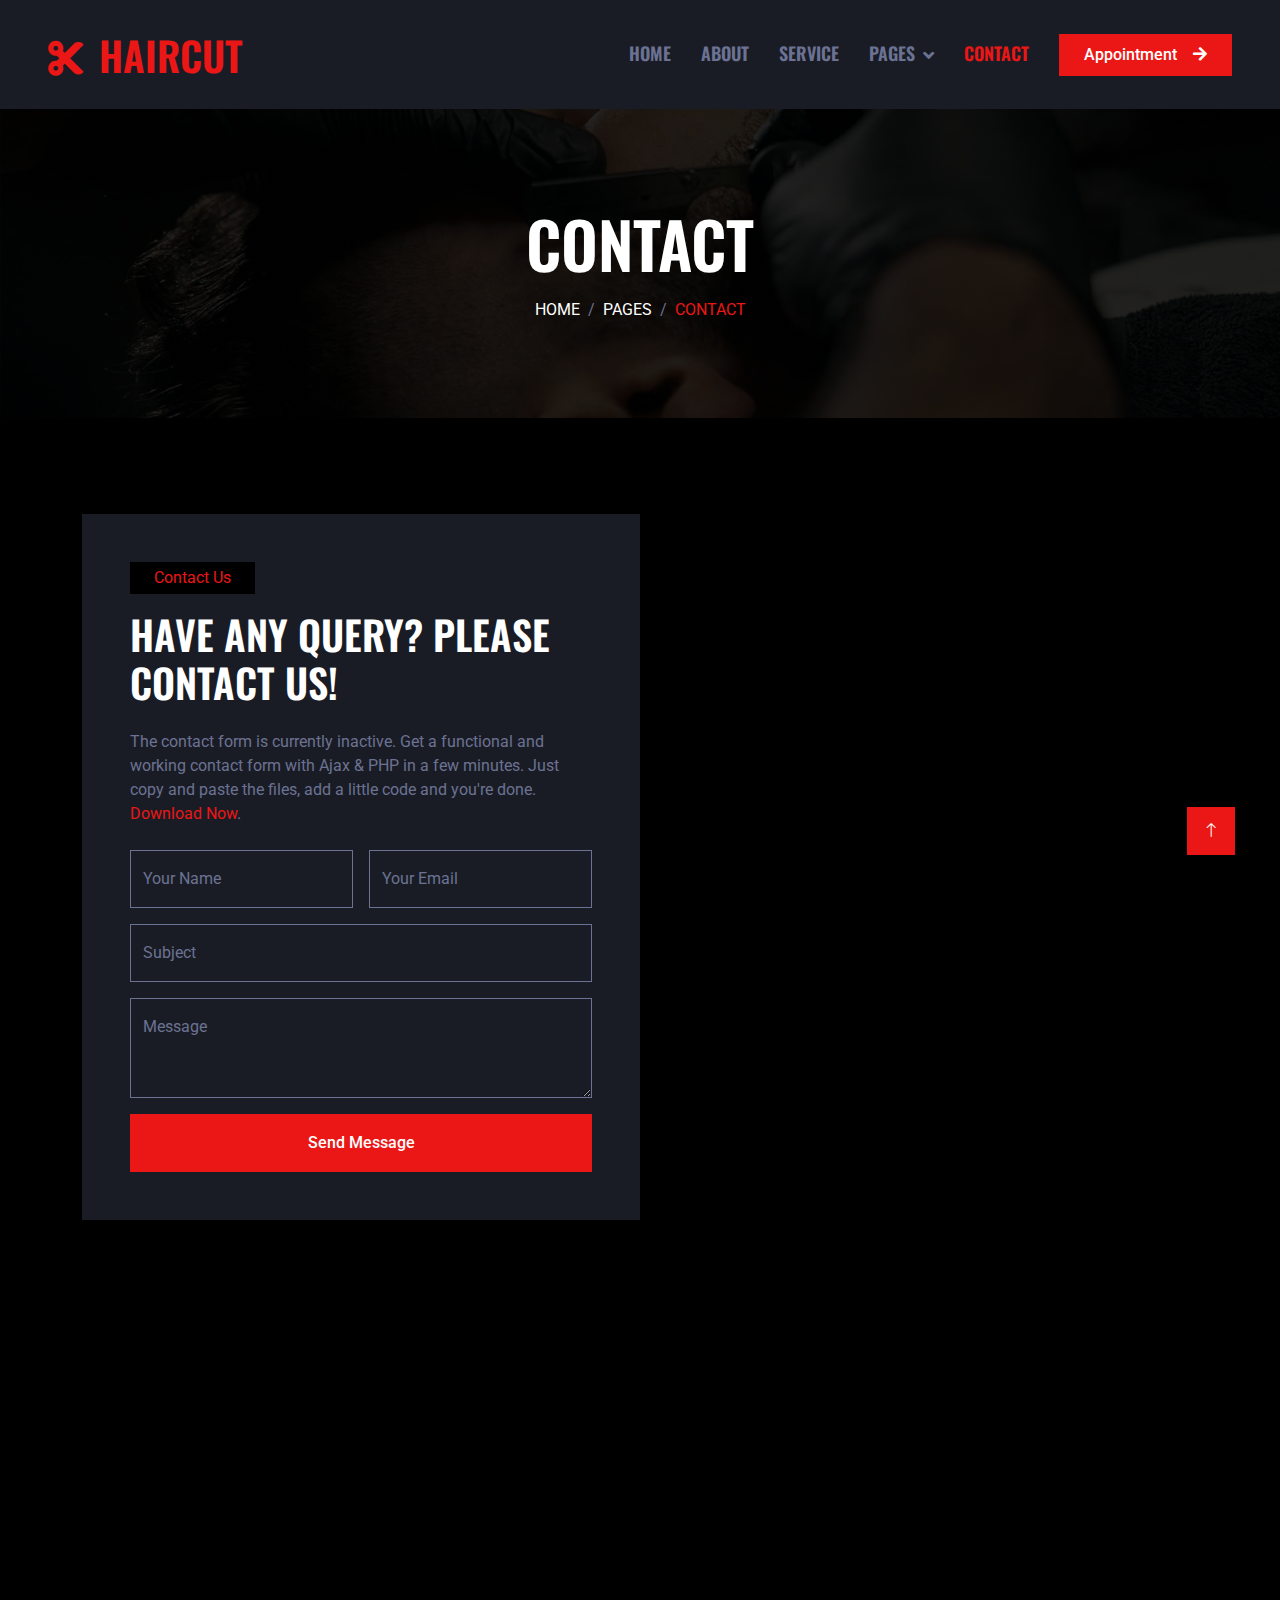
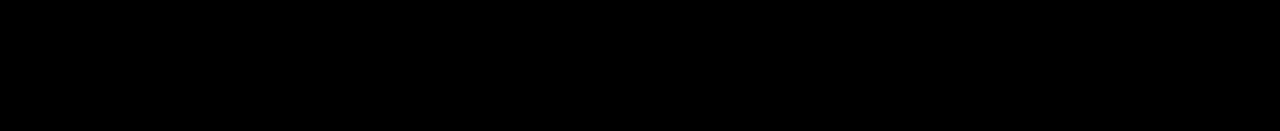
<file: contact.html>
<!DOCTYPE html>
<html lang="en">

<head>
    <meta charset="utf-8">
    <title>HairCut - Hair Salon HTML Template</title>
    <meta content="width=device-width, initial-scale=1.0" name="viewport">
    <meta content="" name="keywords">
    <meta content="" name="description">

    <!-- Favicon -->
    <link href="img/favicon.ico" rel="icon">

    <!-- Google Web Fonts -->
    <link rel="preconnect" href="https://fonts.googleapis.com">
    <link rel="preconnect" href="https://fonts.gstatic.com" crossorigin>
    <link href="https://fonts.googleapis.com/css2?family=Roboto:wght@400;500&family=Oswald:wght@600&display=swap" rel="stylesheet">

    <!-- Icon Font Stylesheet -->
    <link href="https://cdnjs.cloudflare.com/ajax/libs/font-awesome/5.10.0/css/all.min.css" rel="stylesheet">
    <link href="https://cdn.jsdelivr.net/npm/bootstrap-icons@1.4.1/font/bootstrap-icons.css" rel="stylesheet">

    <!-- Libraries Stylesheet -->
    <link href="lib/animate/animate.min.css" rel="stylesheet">
    <link href="lib/owlcarousel/assets/owl.carousel.min.css" rel="stylesheet">

    <!-- Customized Bootstrap Stylesheet -->
    <link href="css/bootstrap.min.css" rel="stylesheet">

    <!-- Template Stylesheet -->
    <link href="css/style.css" rel="stylesheet">
</head>

<body>
    <!-- Spinner Start -->
    <div id="spinner" class="show bg-dark position-fixed translate-middle w-100 vh-100 top-50 start-50 d-flex align-items-center justify-content-center">
        <div class="spinner-grow text-primary" style="width: 3rem; height: 3rem;" role="status">
            <span class="sr-only">Loading...</span>
        </div>
    </div>
    <!-- Spinner End -->


    <!-- Navbar Start -->
    <nav class="navbar navbar-expand-lg bg-secondary navbar-dark sticky-top py-lg-0 px-lg-5 wow fadeIn" data-wow-delay="0.1s">
        <a href="index.html" class="navbar-brand ms-4 ms-lg-0">
            <h1 class="mb-0 text-primary text-uppercase"><i class="fa fa-cut me-3"></i>HairCut</h1>
        </a>
        <button type="button" class="navbar-toggler me-4" data-bs-toggle="collapse" data-bs-target="#navbarCollapse">
            <span class="navbar-toggler-icon"></span>
        </button>
        <div class="collapse navbar-collapse" id="navbarCollapse">
            <div class="navbar-nav ms-auto p-4 p-lg-0">
                <a href="index.html" class="nav-item nav-link">Home</a>
                <a href="about.html" class="nav-item nav-link">About</a>
                <a href="service.html" class="nav-item nav-link">Service</a>
                <div class="nav-item dropdown">
                    <a href="#" class="nav-link dropdown-toggle" data-bs-toggle="dropdown">Pages</a>
                    <div class="dropdown-menu m-0">
                        <a href="price.html" class="dropdown-item">Pricing Plan</a>
                        <a href="team.html" class="dropdown-item">Our Barber</a>
                        <a href="open.html" class="dropdown-item">Working Hours</a>
                        <a href="testimonial.html" class="dropdown-item">Testimonial</a>
                        <a href="404.html" class="dropdown-item">404 Page</a>
                    </div>
                </div>
                <a href="contact.html" class="nav-item nav-link active">Contact</a>
            </div>
            <a href="" class="btn btn-primary rounded-0 py-2 px-lg-4 d-none d-lg-block">Appointment<i class="fa fa-arrow-right ms-3"></i></a>
        </div>
    </nav>
    <!-- Navbar End -->


    <!-- Page Header Start -->
    <div class="container-fluid page-header py-5 mb-5 wow fadeIn" data-wow-delay="0.1s">
        <div class="container text-center py-5">
            <h1 class="display-3 text-white text-uppercase mb-3 animated slideInDown">Contact</h1>
            <nav aria-label="breadcrumb animated slideInDown">
                <ol class="breadcrumb justify-content-center text-uppercase mb-0">
                    <li class="breadcrumb-item"><a class="text-white" href="#">Home</a></li>
                    <li class="breadcrumb-item"><a class="text-white" href="#">Pages</a></li>
                    <li class="breadcrumb-item text-primary active" aria-current="page">Contact</li>
                </ol>
            </nav>
        </div>
    </div>
    <!-- Page Header End -->


    <!-- Contact Start -->
    <div class="container-xxl py-5">
        <div class="container">
            <div class="row g-0">
                <div class="col-lg-6 wow fadeIn" data-wow-delay="0.1s">
                    <div class="bg-secondary p-5">
                        <p class="d-inline-block bg-dark text-primary py-1 px-4">Contact Us</p>
                        <h1 class="text-uppercase mb-4">Have Any Query? Please Contact Us!</h1>
                        <p class="mb-4">The contact form is currently inactive. Get a functional and working contact form with Ajax & PHP in a few minutes. Just copy and paste the files, add a little code and you're done. <a href="https://htmlcodex.com/contact-form">Download Now</a>.</p>
                        <form>
                            <div class="row g-3">
                                <div class="col-md-6">
                                    <div class="form-floating">
                                        <input type="text" class="form-control bg-transparent" id="name" placeholder="Your Name">
                                        <label for="name">Your Name</label>
                                    </div>
                                </div>
                                <div class="col-md-6">
                                    <div class="form-floating">
                                        <input type="email" class="form-control bg-transparent" id="email" placeholder="Your Email">
                                        <label for="email">Your Email</label>
                                    </div>
                                </div>
                                <div class="col-12">
                                    <div class="form-floating">
                                        <input type="text" class="form-control bg-transparent" id="subject" placeholder="Subject">
                                        <label for="subject">Subject</label>
                                    </div>
                                </div>
                                <div class="col-12">
                                    <div class="form-floating">
                                        <textarea class="form-control bg-transparent" placeholder="Leave a message here" id="message" style="height: 100px"></textarea>
                                        <label for="message">Message</label>
                                    </div>
                                </div>
                                <div class="col-12">
                                    <button class="btn btn-primary w-100 py-3" type="submit">Send Message</button>
                                </div>
                            </div>
                        </form>
                    </div>
                </div>
                <div class="col-lg-6 wow fadeIn" data-wow-delay="0.5s">
                    <div class="h-100" style="min-height: 400px;">
                        <iframe class="google-map w-100 h-100"
                        src="https://www.google.com/maps/embed?pb=!1m18!1m12!1m3!1d3001156.4288297426!2d-78.01371936852176!3d42.72876761954724!2m3!1f0!2f0!3f0!3m2!1i1024!2i768!4f13.1!3m3!1m2!1s0x4ccc4bf0f123a5a9%3A0xddcfc6c1de189567!2sNew%20York%2C%20USA!5e0!3m2!1sen!2sbd!4v1603794290143!5m2!1sen!2sbd"
                        frameborder="0" allowfullscreen="" aria-hidden="false" tabindex="0" style="filter: grayscale(100%) invert(92%) contrast(83%); border: 0;"></iframe>
                    </div>
                </div>
            </div>
        </div>
    </div>
    <!-- Contact End -->


    <!-- Footer Start -->
    <div class="container-fluid bg-secondary text-light footer mt-5 pt-5 wow fadeIn" data-wow-delay="0.1s">
        <div class="container py-5">
            <div class="row g-5">
                <div class="col-lg-4 col-md-6">
                    <h4 class="text-uppercase mb-4">Get In Touch</h4>
                    <div class="d-flex align-items-center mb-2">
                        <div class="btn-square bg-dark flex-shrink-0 me-3">
                            <span class="fa fa-map-marker-alt text-primary"></span>
                        </div>
                        <span>123 Street, New York, USA</span>
                    </div>
                    <div class="d-flex align-items-center mb-2">
                        <div class="btn-square bg-dark flex-shrink-0 me-3">
                            <span class="fa fa-phone-alt text-primary"></span>
                        </div>
                        <span>+012 345 67890</span>
                    </div>
                    <div class="d-flex align-items-center">
                        <div class="btn-square bg-dark flex-shrink-0 me-3">
                            <span class="fa fa-envelope-open text-primary"></span>
                        </div>
                        <span>info@example.com</span>
                    </div>
                </div>
                <div class="col-lg-4 col-md-6">
                    <h4 class="text-uppercase mb-4">Quick Links</h4>
                    <a class="btn btn-link" href="">About Us</a>
                    <a class="btn btn-link" href="">Contact Us</a>
                    <a class="btn btn-link" href="">Our Services</a>
                    <a class="btn btn-link" href="">Terms & Condition</a>
                    <a class="btn btn-link" href="">Support</a>
                </div>
                <div class="col-lg-4 col-md-6">
                    <h4 class="text-uppercase mb-4">Newsletter</h4>
                    <div class="position-relative mb-4">
                        <input class="form-control border-0 w-100 py-3 ps-4 pe-5" type="text" placeholder="Your email">
                        <button type="button" class="btn btn-primary py-2 position-absolute top-0 end-0 mt-2 me-2">SignUp</button>
                    </div>
                    <div class="d-flex pt-1 m-n1">
                        <a class="btn btn-lg-square btn-dark text-primary m-1" href=""><i class="fab fa-twitter"></i></a>
                        <a class="btn btn-lg-square btn-dark text-primary m-1" href=""><i class="fab fa-facebook-f"></i></a>
                        <a class="btn btn-lg-square btn-dark text-primary m-1" href=""><i class="fab fa-youtube"></i></a>
                        <a class="btn btn-lg-square btn-dark text-primary m-1" href=""><i class="fab fa-linkedin-in"></i></a>
                    </div>
                </div>
            </div>
        </div>
        <div class="container">
            <div class="copyright">
                <div class="row">
                    <div class="col-md-6 text-center text-md-start mb-3 mb-md-0">
                        &copy; <a class="border-bottom" href="#">Your Site Name</a>, All Right Reserved.
                    </div>
                    <div class="col-md-6 text-center text-md-end">
                        <!--/*** This template is free as long as you keep the footer author’s credit link/attribution link/backlink. If you'd like to use the template without the footer author’s credit link/attribution link/backlink, you can purchase the Credit Removal License from "https://htmlcodex.com/credit-removal". Thank you for your support. ***/-->
                        Designed By <a class="border-bottom" href="https://htmlcodex.com">HTML Codex</a>
                    </div>
                </div>
            </div>
        </div>
    </div>
    <!-- Footer End -->


    <!-- Back to Top -->
    <a href="#" class="btn btn-primary btn-lg-square back-to-top"><i class="bi bi-arrow-up"></i></a>


    <!-- JavaScript Libraries -->
    <script src="https://code.jquery.com/jquery-3.4.1.min.js"></script>
    <script src="https://cdn.jsdelivr.net/npm/bootstrap@5.0.0/dist/js/bootstrap.bundle.min.js"></script>
    <script src="lib/wow/wow.min.js"></script>
    <script src="lib/easing/easing.min.js"></script>
    <script src="lib/waypoints/waypoints.min.js"></script>
    <script src="lib/owlcarousel/owl.carousel.min.js"></script>

    <!-- Template Javascript -->
    <script src="js/main.js"></script>
</body>

</html>
</file>
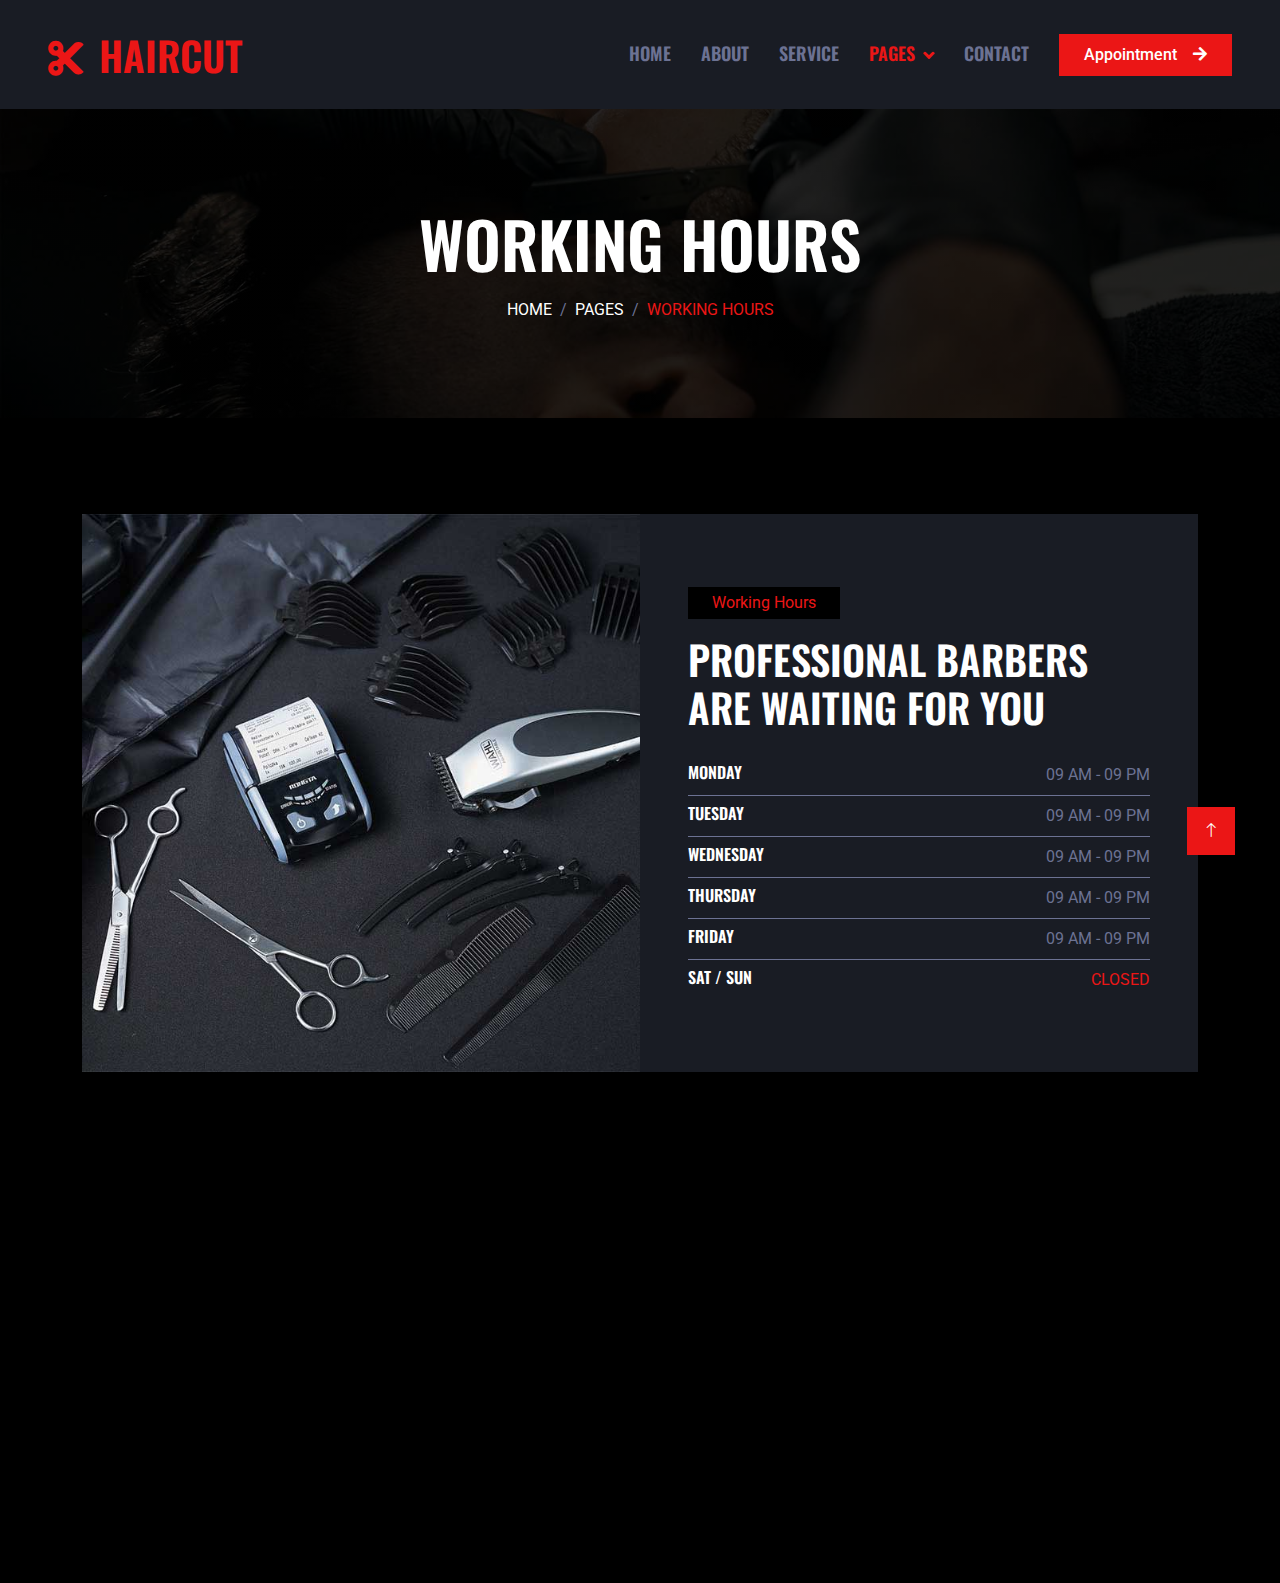
<file: open.html>
<!DOCTYPE html>
<html lang="en">

<head>
    <meta charset="utf-8">
    <title>HairCut - Hair Salon HTML Template</title>
    <meta content="width=device-width, initial-scale=1.0" name="viewport">
    <meta content="" name="keywords">
    <meta content="" name="description">

    <!-- Favicon -->
    <link href="img/favicon.ico" rel="icon">

    <!-- Google Web Fonts -->
    <link rel="preconnect" href="https://fonts.googleapis.com">
    <link rel="preconnect" href="https://fonts.gstatic.com" crossorigin>
    <link href="https://fonts.googleapis.com/css2?family=Roboto:wght@400;500&family=Oswald:wght@600&display=swap" rel="stylesheet">

    <!-- Icon Font Stylesheet -->
    <link href="https://cdnjs.cloudflare.com/ajax/libs/font-awesome/5.10.0/css/all.min.css" rel="stylesheet">
    <link href="https://cdn.jsdelivr.net/npm/bootstrap-icons@1.4.1/font/bootstrap-icons.css" rel="stylesheet">

    <!-- Libraries Stylesheet -->
    <link href="lib/animate/animate.min.css" rel="stylesheet">
    <link href="lib/owlcarousel/assets/owl.carousel.min.css" rel="stylesheet">

    <!-- Customized Bootstrap Stylesheet -->
    <link href="css/bootstrap.min.css" rel="stylesheet">

    <!-- Template Stylesheet -->
    <link href="css/style.css" rel="stylesheet">
</head>

<body>
    <!-- Spinner Start -->
    <div id="spinner" class="show bg-dark position-fixed translate-middle w-100 vh-100 top-50 start-50 d-flex align-items-center justify-content-center">
        <div class="spinner-grow text-primary" style="width: 3rem; height: 3rem;" role="status">
            <span class="sr-only">Loading...</span>
        </div>
    </div>
    <!-- Spinner End -->


    <!-- Navbar Start -->
    <nav class="navbar navbar-expand-lg bg-secondary navbar-dark sticky-top py-lg-0 px-lg-5 wow fadeIn" data-wow-delay="0.1s">
        <a href="index.html" class="navbar-brand ms-4 ms-lg-0">
            <h1 class="mb-0 text-primary text-uppercase"><i class="fa fa-cut me-3"></i>HairCut</h1>
        </a>
        <button type="button" class="navbar-toggler me-4" data-bs-toggle="collapse" data-bs-target="#navbarCollapse">
            <span class="navbar-toggler-icon"></span>
        </button>
        <div class="collapse navbar-collapse" id="navbarCollapse">
            <div class="navbar-nav ms-auto p-4 p-lg-0">
                <a href="index.html" class="nav-item nav-link">Home</a>
                <a href="about.html" class="nav-item nav-link">About</a>
                <a href="service.html" class="nav-item nav-link">Service</a>
                <div class="nav-item dropdown">
                    <a href="#" class="nav-link dropdown-toggle active" data-bs-toggle="dropdown">Pages</a>
                    <div class="dropdown-menu m-0">
                        <a href="price.html" class="dropdown-item">Pricing Plan</a>
                        <a href="team.html" class="dropdown-item">Our Barber</a>
                        <a href="open.html" class="dropdown-item active">Working Hours</a>
                        <a href="testimonial.html" class="dropdown-item">Testimonial</a>
                        <a href="404.html" class="dropdown-item">404 Page</a>
                    </div>
                </div>
                <a href="contact.html" class="nav-item nav-link">Contact</a>
            </div>
            <a href="" class="btn btn-primary rounded-0 py-2 px-lg-4 d-none d-lg-block">Appointment<i class="fa fa-arrow-right ms-3"></i></a>
        </div>
    </nav>
    <!-- Navbar End -->


    <!-- Page Header Start -->
    <div class="container-fluid page-header py-5 mb-5 wow fadeIn" data-wow-delay="0.1s">
        <div class="container text-center py-5">
            <h1 class="display-3 text-white text-uppercase mb-3 animated slideInDown">Working Hours</h1>
            <nav aria-label="breadcrumb animated slideInDown">
                <ol class="breadcrumb justify-content-center text-uppercase mb-0">
                    <li class="breadcrumb-item"><a class="text-white" href="#">Home</a></li>
                    <li class="breadcrumb-item"><a class="text-white" href="#">Pages</a></li>
                    <li class="breadcrumb-item text-primary active" aria-current="page">Working Hours</li>
                </ol>
            </nav>
        </div>
    </div>
    <!-- Page Header End -->


    <!-- Working Hours Start -->
    <div class="container-xxl py-5">
        <div class="container">
            <div class="row g-0">
                <div class="col-lg-6 wow fadeIn" data-wow-delay="0.1s">
                    <div class="h-100">
                        <img class="img-fluid h-100" src="img/open.jpg" alt="">
                    </div>
                </div>
                <div class="col-lg-6 wow fadeIn" data-wow-delay="0.5s">
                    <div class="bg-secondary h-100 d-flex flex-column justify-content-center p-5">
                        <p class="d-inline-flex bg-dark text-primary py-1 px-4 me-auto">Working Hours</p>
                        <h1 class="text-uppercase mb-4">Professional Barbers Are Waiting For You</h1>
                        <div>
                            <div class="d-flex justify-content-between border-bottom py-2">
                                <h6 class="text-uppercase mb-0">Monday</h6>
                                <span class="text-uppercase">09 AM - 09 PM</span>
                            </div>
                            <div class="d-flex justify-content-between border-bottom py-2">
                                <h6 class="text-uppercase mb-0">Tuesday</h6>
                                <span class="text-uppercase">09 AM - 09 PM</span>
                            </div>
                            <div class="d-flex justify-content-between border-bottom py-2">
                                <h6 class="text-uppercase mb-0">Wednesday</h6>
                                <span class="text-uppercase">09 AM - 09 PM</span>
                            </div>
                            <div class="d-flex justify-content-between border-bottom py-2">
                                <h6 class="text-uppercase mb-0">Thursday</h6>
                                <span class="text-uppercase">09 AM - 09 PM</span>
                            </div>
                            <div class="d-flex justify-content-between border-bottom py-2">
                                <h6 class="text-uppercase mb-0">Friday</h6>
                                <span class="text-uppercase">09 AM - 09 PM</span>
                            </div>
                            <div class="d-flex justify-content-between py-2">
                                <h6 class="text-uppercase mb-0">Sat / Sun</h6>
                                <span class="text-uppercase text-primary">Closed</span>
                            </div>
                        </div>
                    </div>
                </div>
            </div>
        </div>
    </div>
    <!-- Working Hours End -->


    <!-- Footer Start -->
    <div class="container-fluid bg-secondary text-light footer mt-5 pt-5 wow fadeIn" data-wow-delay="0.1s">
        <div class="container py-5">
            <div class="row g-5">
                <div class="col-lg-4 col-md-6">
                    <h4 class="text-uppercase mb-4">Get In Touch</h4>
                    <div class="d-flex align-items-center mb-2">
                        <div class="btn-square bg-dark flex-shrink-0 me-3">
                            <span class="fa fa-map-marker-alt text-primary"></span>
                        </div>
                        <span>123 Street, New York, USA</span>
                    </div>
                    <div class="d-flex align-items-center mb-2">
                        <div class="btn-square bg-dark flex-shrink-0 me-3">
                            <span class="fa fa-phone-alt text-primary"></span>
                        </div>
                        <span>+012 345 67890</span>
                    </div>
                    <div class="d-flex align-items-center">
                        <div class="btn-square bg-dark flex-shrink-0 me-3">
                            <span class="fa fa-envelope-open text-primary"></span>
                        </div>
                        <span>info@example.com</span>
                    </div>
                </div>
                <div class="col-lg-4 col-md-6">
                    <h4 class="text-uppercase mb-4">Quick Links</h4>
                    <a class="btn btn-link" href="">About Us</a>
                    <a class="btn btn-link" href="">Contact Us</a>
                    <a class="btn btn-link" href="">Our Services</a>
                    <a class="btn btn-link" href="">Terms & Condition</a>
                    <a class="btn btn-link" href="">Support</a>
                </div>
                <div class="col-lg-4 col-md-6">
                    <h4 class="text-uppercase mb-4">Newsletter</h4>
                    <div class="position-relative mb-4">
                        <input class="form-control border-0 w-100 py-3 ps-4 pe-5" type="text" placeholder="Your email">
                        <button type="button" class="btn btn-primary py-2 position-absolute top-0 end-0 mt-2 me-2">SignUp</button>
                    </div>
                    <div class="d-flex pt-1 m-n1">
                        <a class="btn btn-lg-square btn-dark text-primary m-1" href=""><i class="fab fa-twitter"></i></a>
                        <a class="btn btn-lg-square btn-dark text-primary m-1" href=""><i class="fab fa-facebook-f"></i></a>
                        <a class="btn btn-lg-square btn-dark text-primary m-1" href=""><i class="fab fa-youtube"></i></a>
                        <a class="btn btn-lg-square btn-dark text-primary m-1" href=""><i class="fab fa-linkedin-in"></i></a>
                    </div>
                </div>
            </div>
        </div>
        <div class="container">
            <div class="copyright">
                <div class="row">
                    <div class="col-md-6 text-center text-md-start mb-3 mb-md-0">
                        &copy; <a class="border-bottom" href="#">Your Site Name</a>, All Right Reserved.
                    </div>
                    <div class="col-md-6 text-center text-md-end">
                        <!--/*** This template is free as long as you keep the footer author’s credit link/attribution link/backlink. If you'd like to use the template without the footer author’s credit link/attribution link/backlink, you can purchase the Credit Removal License from "https://htmlcodex.com/credit-removal". Thank you for your support. ***/-->
                        Designed By <a class="border-bottom" href="https://htmlcodex.com">HTML Codex</a>
                    </div>
                </div>
            </div>
        </div>
    </div>
    <!-- Footer End -->


    <!-- Back to Top -->
    <a href="#" class="btn btn-primary btn-lg-square back-to-top"><i class="bi bi-arrow-up"></i></a>


    <!-- JavaScript Libraries -->
    <script src="https://code.jquery.com/jquery-3.4.1.min.js"></script>
    <script src="https://cdn.jsdelivr.net/npm/bootstrap@5.0.0/dist/js/bootstrap.bundle.min.js"></script>
    <script src="lib/wow/wow.min.js"></script>
    <script src="lib/easing/easing.min.js"></script>
    <script src="lib/waypoints/waypoints.min.js"></script>
    <script src="lib/owlcarousel/owl.carousel.min.js"></script>

    <!-- Template Javascript -->
    <script src="js/main.js"></script>
</body>

</html>
</file>
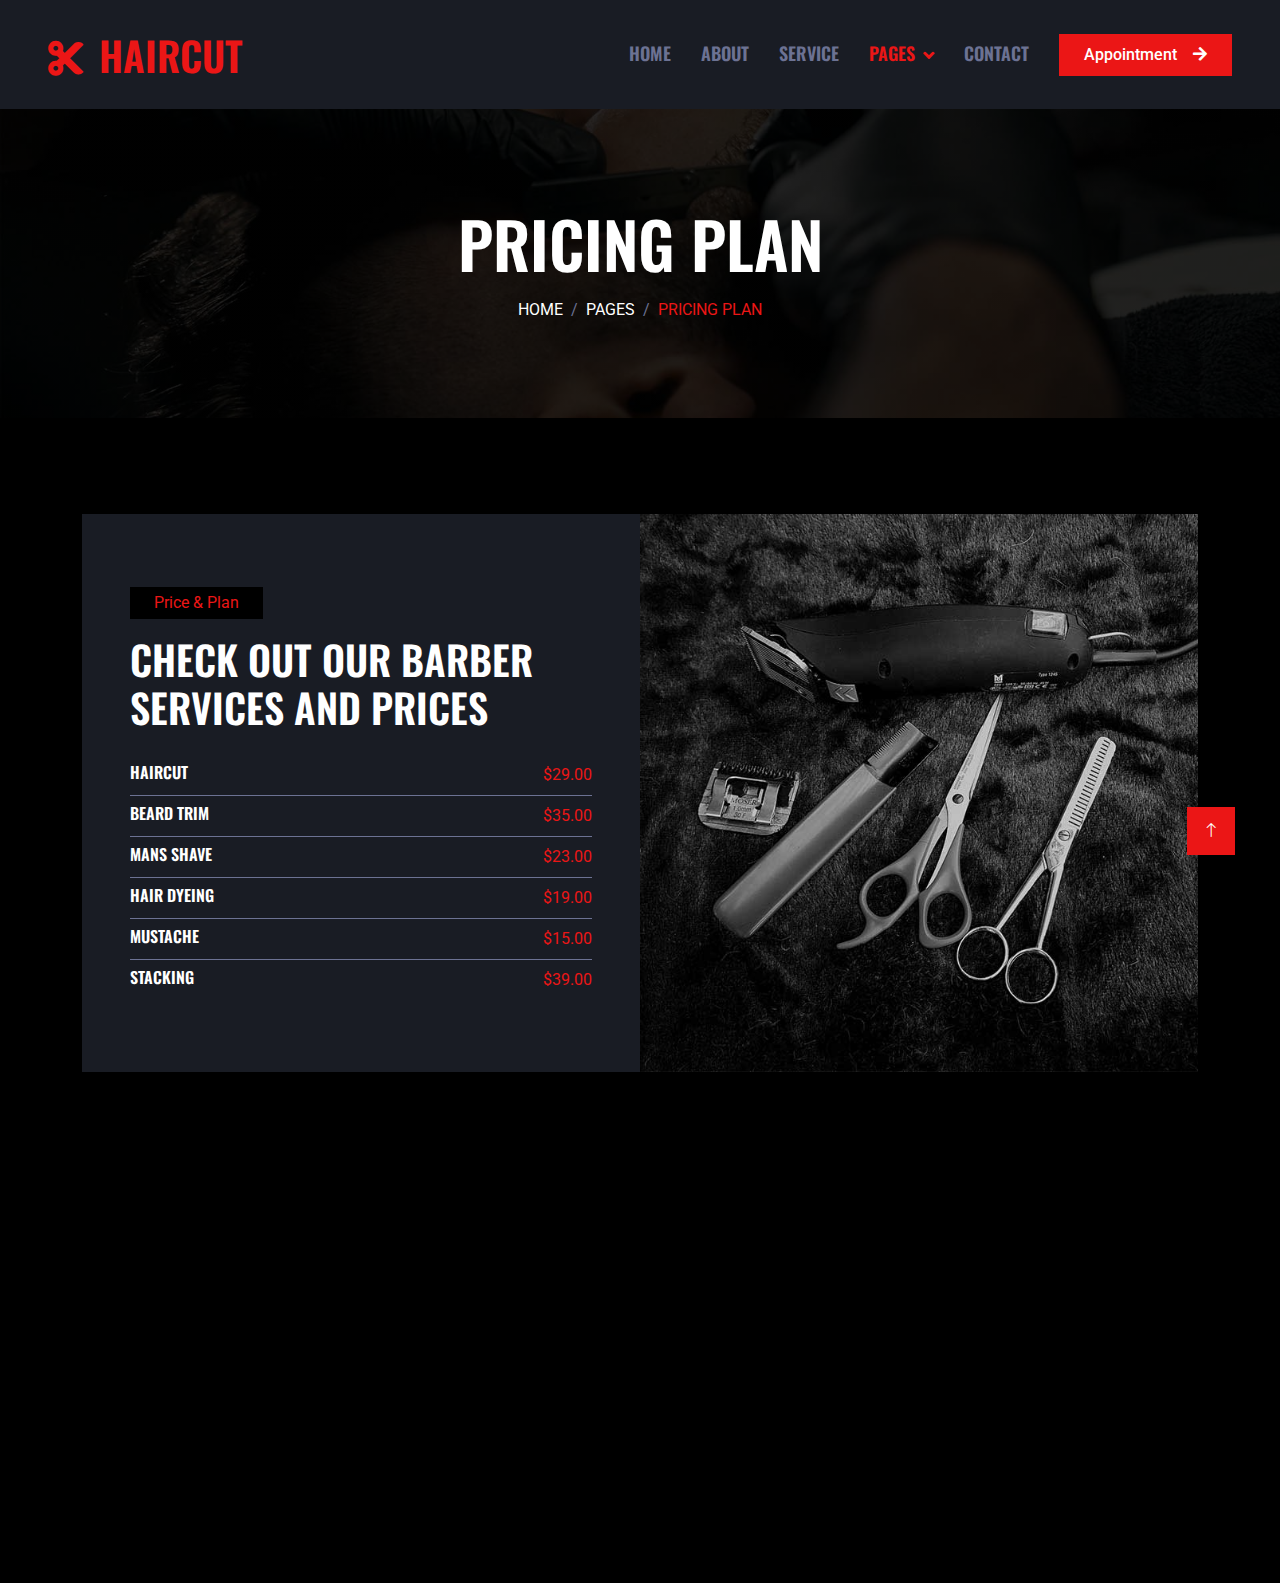
<file: price.html>
<!DOCTYPE html>
<html lang="en">

<head>
    <meta charset="utf-8">
    <title>HairCut - Hair Salon HTML Template</title>
    <meta content="width=device-width, initial-scale=1.0" name="viewport">
    <meta content="" name="keywords">
    <meta content="" name="description">

    <!-- Favicon -->
    <link href="img/favicon.ico" rel="icon">

    <!-- Google Web Fonts -->
    <link rel="preconnect" href="https://fonts.googleapis.com">
    <link rel="preconnect" href="https://fonts.gstatic.com" crossorigin>
    <link href="https://fonts.googleapis.com/css2?family=Roboto:wght@400;500&family=Oswald:wght@600&display=swap" rel="stylesheet">

    <!-- Icon Font Stylesheet -->
    <link href="https://cdnjs.cloudflare.com/ajax/libs/font-awesome/5.10.0/css/all.min.css" rel="stylesheet">
    <link href="https://cdn.jsdelivr.net/npm/bootstrap-icons@1.4.1/font/bootstrap-icons.css" rel="stylesheet">

    <!-- Libraries Stylesheet -->
    <link href="lib/animate/animate.min.css" rel="stylesheet">
    <link href="lib/owlcarousel/assets/owl.carousel.min.css" rel="stylesheet">

    <!-- Customized Bootstrap Stylesheet -->
    <link href="css/bootstrap.min.css" rel="stylesheet">

    <!-- Template Stylesheet -->
    <link href="css/style.css" rel="stylesheet">
</head>

<body>
    <!-- Spinner Start -->
    <div id="spinner" class="show bg-dark position-fixed translate-middle w-100 vh-100 top-50 start-50 d-flex align-items-center justify-content-center">
        <div class="spinner-grow text-primary" style="width: 3rem; height: 3rem;" role="status">
            <span class="sr-only">Loading...</span>
        </div>
    </div>
    <!-- Spinner End -->


    <!-- Navbar Start -->
    <nav class="navbar navbar-expand-lg bg-secondary navbar-dark sticky-top py-lg-0 px-lg-5 wow fadeIn" data-wow-delay="0.1s">
        <a href="index.html" class="navbar-brand ms-4 ms-lg-0">
            <h1 class="mb-0 text-primary text-uppercase"><i class="fa fa-cut me-3"></i>HairCut</h1>
        </a>
        <button type="button" class="navbar-toggler me-4" data-bs-toggle="collapse" data-bs-target="#navbarCollapse">
            <span class="navbar-toggler-icon"></span>
        </button>
        <div class="collapse navbar-collapse" id="navbarCollapse">
            <div class="navbar-nav ms-auto p-4 p-lg-0">
                <a href="index.html" class="nav-item nav-link">Home</a>
                <a href="about.html" class="nav-item nav-link">About</a>
                <a href="service.html" class="nav-item nav-link">Service</a>
                <div class="nav-item dropdown">
                    <a href="#" class="nav-link dropdown-toggle active" data-bs-toggle="dropdown">Pages</a>
                    <div class="dropdown-menu m-0">
                        <a href="price.html" class="dropdown-item active">Pricing Plan</a>
                        <a href="team.html" class="dropdown-item">Our Barber</a>
                        <a href="open.html" class="dropdown-item">Working Hours</a>
                        <a href="testimonial.html" class="dropdown-item">Testimonial</a>
                        <a href="404.html" class="dropdown-item">404 Page</a>
                    </div>
                </div>
                <a href="contact.html" class="nav-item nav-link">Contact</a>
            </div>
            <a href="" class="btn btn-primary rounded-0 py-2 px-lg-4 d-none d-lg-block">Appointment<i class="fa fa-arrow-right ms-3"></i></a>
        </div>
    </nav>
    <!-- Navbar End -->


    <!-- Page Header Start -->
    <div class="container-fluid page-header py-5 mb-5 wow fadeIn" data-wow-delay="0.1s">
        <div class="container text-center py-5">
            <h1 class="display-3 text-white text-uppercase mb-3 animated slideInDown">Pricing Plan</h1>
            <nav aria-label="breadcrumb animated slideInDown">
                <ol class="breadcrumb justify-content-center text-uppercase mb-0">
                    <li class="breadcrumb-item"><a class="text-white" href="#">Home</a></li>
                    <li class="breadcrumb-item"><a class="text-white" href="#">Pages</a></li>
                    <li class="breadcrumb-item text-primary active" aria-current="page">Pricing Plan</li>
                </ol>
            </nav>
        </div>
    </div>
    <!-- Page Header End -->


    <!-- Price Start -->
    <div class="container-xxl py-5">
        <div class="container">
            <div class="row g-0">
                <div class="col-lg-6 wow fadeIn" data-wow-delay="0.1s">
                    <div class="bg-secondary h-100 d-flex flex-column justify-content-center p-5">
                        <p class="d-inline-flex bg-dark text-primary py-1 px-4 me-auto">Price & Plan</p>
                        <h1 class="text-uppercase mb-4">Check Out Our Barber Services And Prices</h1>
                        <div>
                            <div class="d-flex justify-content-between border-bottom py-2">
                                <h6 class="text-uppercase mb-0">Haircut</h6>
                                <span class="text-uppercase text-primary">$29.00</span>
                            </div>
                            <div class="d-flex justify-content-between border-bottom py-2">
                                <h6 class="text-uppercase mb-0">Beard Trim</h6>
                                <span class="text-uppercase text-primary">$35.00</span>
                            </div>
                            <div class="d-flex justify-content-between border-bottom py-2">
                                <h6 class="text-uppercase mb-0">Mans Shave</h6>
                                <span class="text-uppercase text-primary">$23.00</span>
                            </div>
                            <div class="d-flex justify-content-between border-bottom py-2">
                                <h6 class="text-uppercase mb-0">Hair Dyeing</h6>
                                <span class="text-uppercase text-primary">$19.00</span>
                            </div>
                            <div class="d-flex justify-content-between border-bottom py-2">
                                <h6 class="text-uppercase mb-0">Mustache</h6>
                                <span class="text-uppercase text-primary">$15.00</span>
                            </div>
                            <div class="d-flex justify-content-between py-2">
                                <h6 class="text-uppercase mb-0">Stacking</h6>
                                <span class="text-uppercase text-primary">$39.00</span>
                            </div>
                        </div>
                    </div>
                </div>
                <div class="col-lg-6 wow fadeIn" data-wow-delay="0.5s">
                    <div class="h-100">
                        <img class="img-fluid h-100" src="img/price.jpg" alt="">
                    </div>
                </div>
            </div>
        </div>
    </div>
    <!-- Price End -->


    <!-- Footer Start -->
    <div class="container-fluid bg-secondary text-light footer mt-5 pt-5 wow fadeIn" data-wow-delay="0.1s">
        <div class="container py-5">
            <div class="row g-5">
                <div class="col-lg-4 col-md-6">
                    <h4 class="text-uppercase mb-4">Get In Touch</h4>
                    <div class="d-flex align-items-center mb-2">
                        <div class="btn-square bg-dark flex-shrink-0 me-3">
                            <span class="fa fa-map-marker-alt text-primary"></span>
                        </div>
                        <span>123 Street, New York, USA</span>
                    </div>
                    <div class="d-flex align-items-center mb-2">
                        <div class="btn-square bg-dark flex-shrink-0 me-3">
                            <span class="fa fa-phone-alt text-primary"></span>
                        </div>
                        <span>+012 345 67890</span>
                    </div>
                    <div class="d-flex align-items-center">
                        <div class="btn-square bg-dark flex-shrink-0 me-3">
                            <span class="fa fa-envelope-open text-primary"></span>
                        </div>
                        <span>info@example.com</span>
                    </div>
                </div>
                <div class="col-lg-4 col-md-6">
                    <h4 class="text-uppercase mb-4">Quick Links</h4>
                    <a class="btn btn-link" href="">About Us</a>
                    <a class="btn btn-link" href="">Contact Us</a>
                    <a class="btn btn-link" href="">Our Services</a>
                    <a class="btn btn-link" href="">Terms & Condition</a>
                    <a class="btn btn-link" href="">Support</a>
                </div>
                <div class="col-lg-4 col-md-6">
                    <h4 class="text-uppercase mb-4">Newsletter</h4>
                    <div class="position-relative mb-4">
                        <input class="form-control border-0 w-100 py-3 ps-4 pe-5" type="text" placeholder="Your email">
                        <button type="button" class="btn btn-primary py-2 position-absolute top-0 end-0 mt-2 me-2">SignUp</button>
                    </div>
                    <div class="d-flex pt-1 m-n1">
                        <a class="btn btn-lg-square btn-dark text-primary m-1" href=""><i class="fab fa-twitter"></i></a>
                        <a class="btn btn-lg-square btn-dark text-primary m-1" href=""><i class="fab fa-facebook-f"></i></a>
                        <a class="btn btn-lg-square btn-dark text-primary m-1" href=""><i class="fab fa-youtube"></i></a>
                        <a class="btn btn-lg-square btn-dark text-primary m-1" href=""><i class="fab fa-linkedin-in"></i></a>
                    </div>
                </div>
            </div>
        </div>
        <div class="container">
            <div class="copyright">
                <div class="row">
                    <div class="col-md-6 text-center text-md-start mb-3 mb-md-0">
                        &copy; <a class="border-bottom" href="#">Your Site Name</a>, All Right Reserved.
                    </div>
                    <div class="col-md-6 text-center text-md-end">
                        <!--/*** This template is free as long as you keep the footer author’s credit link/attribution link/backlink. If you'd like to use the template without the footer author’s credit link/attribution link/backlink, you can purchase the Credit Removal License from "https://htmlcodex.com/credit-removal". Thank you for your support. ***/-->
                        Designed By <a class="border-bottom" href="https://htmlcodex.com">HTML Codex</a>
                    </div>
                </div>
            </div>
        </div>
    </div>
    <!-- Footer End -->


    <!-- Back to Top -->
    <a href="#" class="btn btn-primary btn-lg-square back-to-top"><i class="bi bi-arrow-up"></i></a>


    <!-- JavaScript Libraries -->
    <script src="https://code.jquery.com/jquery-3.4.1.min.js"></script>
    <script src="https://cdn.jsdelivr.net/npm/bootstrap@5.0.0/dist/js/bootstrap.bundle.min.js"></script>
    <script src="lib/wow/wow.min.js"></script>
    <script src="lib/easing/easing.min.js"></script>
    <script src="lib/waypoints/waypoints.min.js"></script>
    <script src="lib/owlcarousel/owl.carousel.min.js"></script>

    <!-- Template Javascript -->
    <script src="js/main.js"></script>
</body>

</html>
</file>
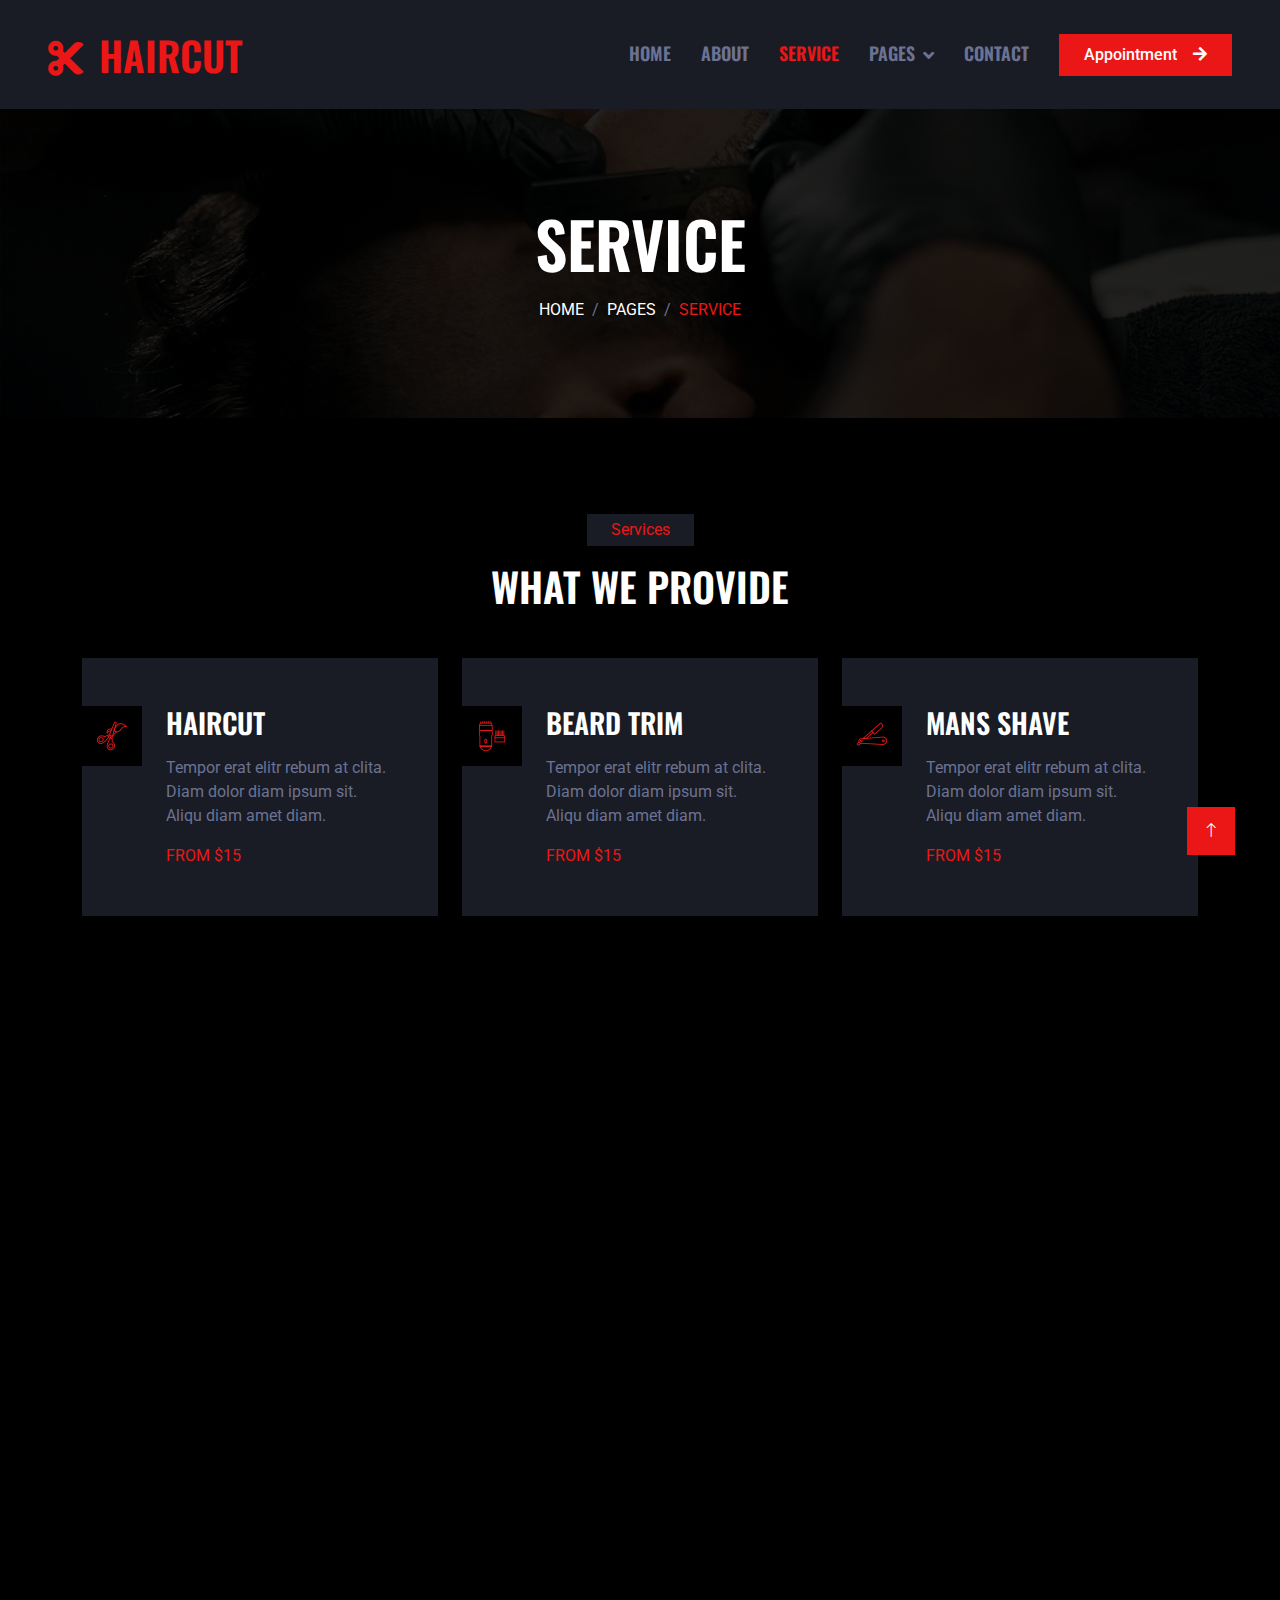
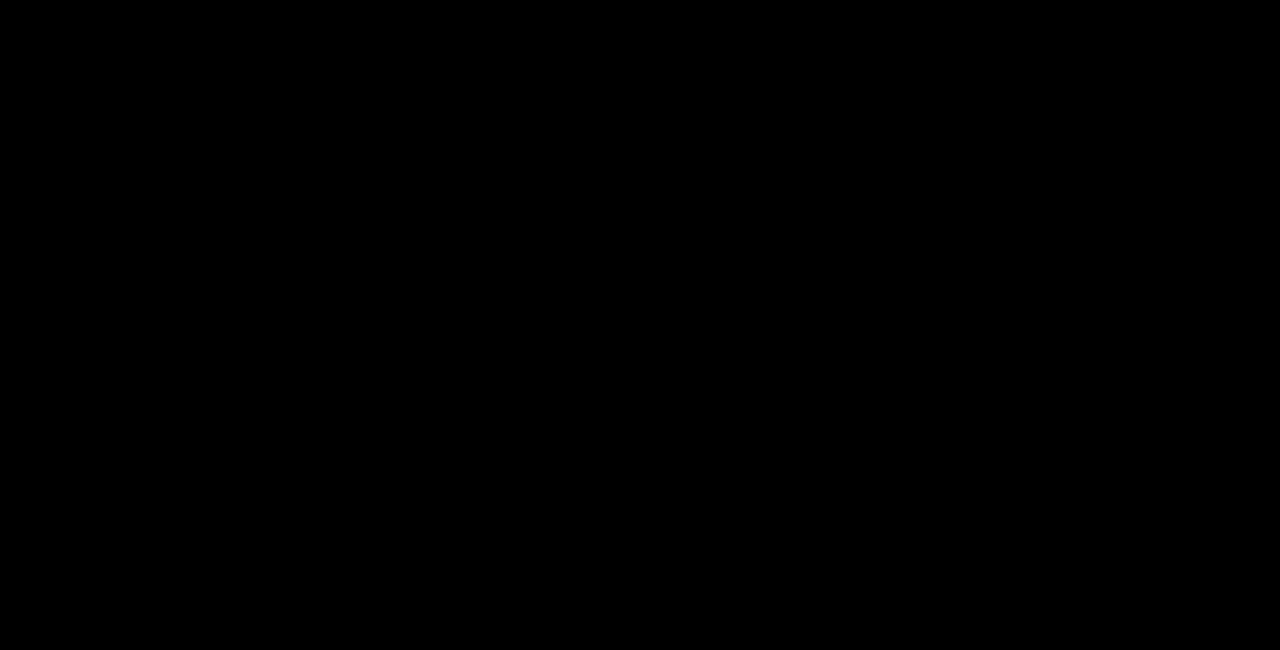
<file: service.html>
<!DOCTYPE html>
<html lang="en">

<head>
    <meta charset="utf-8">
    <title>HairCut - Hair Salon HTML Template</title>
    <meta content="width=device-width, initial-scale=1.0" name="viewport">
    <meta content="" name="keywords">
    <meta content="" name="description">

    <!-- Favicon -->
    <link href="img/favicon.ico" rel="icon">

    <!-- Google Web Fonts -->
    <link rel="preconnect" href="https://fonts.googleapis.com">
    <link rel="preconnect" href="https://fonts.gstatic.com" crossorigin>
    <link href="https://fonts.googleapis.com/css2?family=Roboto:wght@400;500&family=Oswald:wght@600&display=swap" rel="stylesheet">

    <!-- Icon Font Stylesheet -->
    <link href="https://cdnjs.cloudflare.com/ajax/libs/font-awesome/5.10.0/css/all.min.css" rel="stylesheet">
    <link href="https://cdn.jsdelivr.net/npm/bootstrap-icons@1.4.1/font/bootstrap-icons.css" rel="stylesheet">

    <!-- Libraries Stylesheet -->
    <link href="lib/animate/animate.min.css" rel="stylesheet">
    <link href="lib/owlcarousel/assets/owl.carousel.min.css" rel="stylesheet">

    <!-- Customized Bootstrap Stylesheet -->
    <link href="css/bootstrap.min.css" rel="stylesheet">

    <!-- Template Stylesheet -->
    <link href="css/style.css" rel="stylesheet">
</head>

<body>
    <!-- Spinner Start -->
    <div id="spinner" class="show bg-dark position-fixed translate-middle w-100 vh-100 top-50 start-50 d-flex align-items-center justify-content-center">
        <div class="spinner-grow text-primary" style="width: 3rem; height: 3rem;" role="status">
            <span class="sr-only">Loading...</span>
        </div>
    </div>
    <!-- Spinner End -->


    <!-- Navbar Start -->
    <nav class="navbar navbar-expand-lg bg-secondary navbar-dark sticky-top py-lg-0 px-lg-5 wow fadeIn" data-wow-delay="0.1s">
        <a href="index.html" class="navbar-brand ms-4 ms-lg-0">
            <h1 class="mb-0 text-primary text-uppercase"><i class="fa fa-cut me-3"></i>HairCut</h1>
        </a>
        <button type="button" class="navbar-toggler me-4" data-bs-toggle="collapse" data-bs-target="#navbarCollapse">
            <span class="navbar-toggler-icon"></span>
        </button>
        <div class="collapse navbar-collapse" id="navbarCollapse">
            <div class="navbar-nav ms-auto p-4 p-lg-0">
                <a href="index.html" class="nav-item nav-link">Home</a>
                <a href="about.html" class="nav-item nav-link">About</a>
                <a href="service.html" class="nav-item nav-link active">Service</a>
                <div class="nav-item dropdown">
                    <a href="#" class="nav-link dropdown-toggle" data-bs-toggle="dropdown">Pages</a>
                    <div class="dropdown-menu m-0">
                        <a href="price.html" class="dropdown-item">Pricing Plan</a>
                        <a href="team.html" class="dropdown-item">Our Barber</a>
                        <a href="open.html" class="dropdown-item">Working Hours</a>
                        <a href="testimonial.html" class="dropdown-item">Testimonial</a>
                        <a href="404.html" class="dropdown-item">404 Page</a>
                    </div>
                </div>
                <a href="contact.html" class="nav-item nav-link">Contact</a>
            </div>
            <a href="" class="btn btn-primary rounded-0 py-2 px-lg-4 d-none d-lg-block">Appointment<i class="fa fa-arrow-right ms-3"></i></a>
        </div>
    </nav>
    <!-- Navbar End -->


    <!-- Page Header Start -->
    <div class="container-fluid page-header py-5 mb-5 wow fadeIn" data-wow-delay="0.1s">
        <div class="container text-center py-5">
            <h1 class="display-3 text-white text-uppercase mb-3 animated slideInDown">Service</h1>
            <nav aria-label="breadcrumb animated slideInDown">
                <ol class="breadcrumb justify-content-center text-uppercase mb-0">
                    <li class="breadcrumb-item"><a class="text-white" href="#">Home</a></li>
                    <li class="breadcrumb-item"><a class="text-white" href="#">Pages</a></li>
                    <li class="breadcrumb-item text-primary active" aria-current="page">Service</li>
                </ol>
            </nav>
        </div>
    </div>
    <!-- Page Header End -->


    <!-- Service Start -->
    <div class="container-xxl py-5">
        <div class="container">
            <div class="text-center mx-auto mb-5 wow fadeInUp" data-wow-delay="0.1s" style="max-width: 600px;">
                <p class="d-inline-block bg-secondary text-primary py-1 px-4">Services</p>
                <h1 class="text-uppercase">What We Provide</h1>
            </div>
            <div class="row g-4">
                <div class="col-lg-4 col-md-6 wow fadeInUp" data-wow-delay="0.1s">
                    <div class="service-item position-relative overflow-hidden bg-secondary d-flex h-100 p-5 ps-0">
                        <div class="bg-dark d-flex flex-shrink-0 align-items-center justify-content-center" style="width: 60px; height: 60px;">
                            <img class="img-fluid" src="img/haircut.png" alt="">
                        </div>
                        <div class="ps-4">
                            <h3 class="text-uppercase mb-3">Haircut</h3>
                            <p>Tempor erat elitr rebum at clita. Diam dolor diam ipsum sit. Aliqu diam amet diam.</p>
                            <span class="text-uppercase text-primary">From $15</span>
                        </div>
                        <a class="btn btn-square" href=""><i class="fa fa-plus text-primary"></i></a>
                    </div>
                </div>
                <div class="col-lg-4 col-md-6 wow fadeInUp" data-wow-delay="0.3s">
                    <div class="service-item position-relative overflow-hidden bg-secondary d-flex h-100 p-5 ps-0">
                        <div class="bg-dark d-flex flex-shrink-0 align-items-center justify-content-center" style="width: 60px; height: 60px;">
                            <img class="img-fluid" src="img/beard-trim.png" alt="">
                        </div>
                        <div class="ps-4">
                            <h3 class="text-uppercase mb-3">Beard Trim</h3>
                            <p>Tempor erat elitr rebum at clita. Diam dolor diam ipsum sit. Aliqu diam amet diam.</p>
                            <span class="text-uppercase text-primary">From $15</span>
                        </div>
                        <a class="btn btn-square" href=""><i class="fa fa-plus text-primary"></i></a>
                    </div>
                </div>
                <div class="col-lg-4 col-md-6 wow fadeInUp" data-wow-delay="0.5s">
                    <div class="service-item position-relative overflow-hidden bg-secondary d-flex h-100 p-5 ps-0">
                        <div class="bg-dark d-flex flex-shrink-0 align-items-center justify-content-center" style="width: 60px; height: 60px;">
                            <img class="img-fluid" src="img/mans-shave.png" alt="">
                        </div>
                        <div class="ps-4">
                            <h3 class="text-uppercase mb-3">Mans Shave</h3>
                            <p>Tempor erat elitr rebum at clita. Diam dolor diam ipsum sit. Aliqu diam amet diam.</p>
                            <span class="text-uppercase text-primary">From $15</span>
                        </div>
                        <a class="btn btn-square" href=""><i class="fa fa-plus text-primary"></i></a>
                    </div>
                </div>
                <div class="col-lg-4 col-md-6 wow fadeInUp" data-wow-delay="0.1s">
                    <div class="service-item position-relative overflow-hidden bg-secondary d-flex h-100 p-5 ps-0">
                        <div class="bg-dark d-flex flex-shrink-0 align-items-center justify-content-center" style="width: 60px; height: 60px;">
                            <img class="img-fluid" src="img/hair-dyeing.png" alt="">
                        </div>
                        <div class="ps-4">
                            <h3 class="text-uppercase mb-3">Hair Dyeing</h3>
                            <p>Tempor erat elitr rebum at clita. Diam dolor diam ipsum sit. Aliqu diam amet diam.</p>
                            <span class="text-uppercase text-primary">From $15</span>
                        </div>
                        <a class="btn btn-square" href=""><i class="fa fa-plus text-primary"></i></a>
                    </div>
                </div>
                <div class="col-lg-4 col-md-6 wow fadeInUp" data-wow-delay="0.3s">
                    <div class="service-item position-relative overflow-hidden bg-secondary d-flex h-100 p-5 ps-0">
                        <div class="bg-dark d-flex flex-shrink-0 align-items-center justify-content-center" style="width: 60px; height: 60px;">
                            <img class="img-fluid" src="img/mustache.png" alt="">
                        </div>
                        <div class="ps-4">
                            <h3 class="text-uppercase mb-3">Mustache</h3>
                            <p>Tempor erat elitr rebum at clita. Diam dolor diam ipsum sit. Aliqu diam amet diam.</p>
                            <span class="text-uppercase text-primary">From $15</span>
                        </div>
                        <a class="btn btn-square" href=""><i class="fa fa-plus text-primary"></i></a>
                    </div>
                </div>
                <div class="col-lg-4 col-md-6 wow fadeInUp" data-wow-delay="0.5s">
                    <div class="service-item position-relative overflow-hidden bg-secondary d-flex h-100 p-5 ps-0">
                        <div class="bg-dark d-flex flex-shrink-0 align-items-center justify-content-center" style="width: 60px; height: 60px;">
                            <img class="img-fluid" src="img/stacking.png" alt="">
                        </div>
                        <div class="ps-4">
                            <h3 class="text-uppercase mb-3">Stacking</h3>
                            <p>Tempor erat elitr rebum at clita. Diam dolor diam ipsum sit. Aliqu diam amet diam.</p>
                            <span class="text-uppercase text-primary">From $15</span>
                        </div>
                        <a class="btn btn-square" href=""><i class="fa fa-plus text-primary"></i></a>
                    </div>
                </div>
            </div>
        </div>
    </div>
    <!-- Service End -->


    <!-- Testimonial Start -->
    <div class="container-xxl py-5">
        <div class="container">
            <div class="text-center mx-auto mb-5 wow fadeInUp" data-wow-delay="0.1s" style="max-width: 600px;">
                <p class="d-inline-block bg-secondary text-primary py-1 px-4">Testimonial</p>
                <h1 class="text-uppercase">What Our Clients Say!</h1>
            </div>
            <div class="owl-carousel testimonial-carousel wow fadeInUp" data-wow-delay="0.1s">
                <div class="testimonial-item text-center" data-dot="<img class='img-fluid' src='img/testimonial-1.jpg' alt=''>">
                    <h4 class="text-uppercase">Client Name</h4>
                    <p class="text-primary">Profession</p>
                    <span class="fs-5">Clita clita tempor justo dolor ipsum amet kasd amet duo justo duo duo labore sed sed. Magna ut diam sit et amet stet eos sed clita erat magna elitr erat sit sit erat at rebum justo sea clita.</span>
                </div>
                <div class="testimonial-item text-center" data-dot="<img class='img-fluid' src='img/testimonial-2.jpg' alt=''>">
                    <h4 class="text-uppercase">Client Name</h4>
                    <p class="text-primary">Profession</p>
                    <span class="fs-5">Clita clita tempor justo dolor ipsum amet kasd amet duo justo duo duo labore sed sed. Magna ut diam sit et amet stet eos sed clita erat magna elitr erat sit sit erat at rebum justo sea clita.</span>
                </div>
                <div class="testimonial-item text-center" data-dot="<img class='img-fluid' src='img/testimonial-3.jpg' alt=''>">
                    <h4 class="text-uppercase">Client Name</h4>
                    <p class="text-primary">Profession</p>
                    <span class="fs-5">Clita clita tempor justo dolor ipsum amet kasd amet duo justo duo duo labore sed sed. Magna ut diam sit et amet stet eos sed clita erat magna elitr erat sit sit erat at rebum justo sea clita.</span>
                </div>
            </div>      
        </div>
    </div>
    <!-- Testimonial End -->


    <!-- Footer Start -->
    <div class="container-fluid bg-secondary text-light footer mt-5 pt-5 wow fadeIn" data-wow-delay="0.1s">
        <div class="container py-5">
            <div class="row g-5">
                <div class="col-lg-4 col-md-6">
                    <h4 class="text-uppercase mb-4">Get In Touch</h4>
                    <div class="d-flex align-items-center mb-2">
                        <div class="btn-square bg-dark flex-shrink-0 me-3">
                            <span class="fa fa-map-marker-alt text-primary"></span>
                        </div>
                        <span>123 Street, New York, USA</span>
                    </div>
                    <div class="d-flex align-items-center mb-2">
                        <div class="btn-square bg-dark flex-shrink-0 me-3">
                            <span class="fa fa-phone-alt text-primary"></span>
                        </div>
                        <span>+012 345 67890</span>
                    </div>
                    <div class="d-flex align-items-center">
                        <div class="btn-square bg-dark flex-shrink-0 me-3">
                            <span class="fa fa-envelope-open text-primary"></span>
                        </div>
                        <span>info@example.com</span>
                    </div>
                </div>
                <div class="col-lg-4 col-md-6">
                    <h4 class="text-uppercase mb-4">Quick Links</h4>
                    <a class="btn btn-link" href="">About Us</a>
                    <a class="btn btn-link" href="">Contact Us</a>
                    <a class="btn btn-link" href="">Our Services</a>
                    <a class="btn btn-link" href="">Terms & Condition</a>
                    <a class="btn btn-link" href="">Support</a>
                </div>
                <div class="col-lg-4 col-md-6">
                    <h4 class="text-uppercase mb-4">Newsletter</h4>
                    <div class="position-relative mb-4">
                        <input class="form-control border-0 w-100 py-3 ps-4 pe-5" type="text" placeholder="Your email">
                        <button type="button" class="btn btn-primary py-2 position-absolute top-0 end-0 mt-2 me-2">SignUp</button>
                    </div>
                    <div class="d-flex pt-1 m-n1">
                        <a class="btn btn-lg-square btn-dark text-primary m-1" href=""><i class="fab fa-twitter"></i></a>
                        <a class="btn btn-lg-square btn-dark text-primary m-1" href=""><i class="fab fa-facebook-f"></i></a>
                        <a class="btn btn-lg-square btn-dark text-primary m-1" href=""><i class="fab fa-youtube"></i></a>
                        <a class="btn btn-lg-square btn-dark text-primary m-1" href=""><i class="fab fa-linkedin-in"></i></a>
                    </div>
                </div>
            </div>
        </div>
        <div class="container">
            <div class="copyright">
                <div class="row">
                    <div class="col-md-6 text-center text-md-start mb-3 mb-md-0">
                        &copy; <a class="border-bottom" href="#">Your Site Name</a>, All Right Reserved.
                    </div>
                    <div class="col-md-6 text-center text-md-end">
                        <!--/*** This template is free as long as you keep the footer author’s credit link/attribution link/backlink. If you'd like to use the template without the footer author’s credit link/attribution link/backlink, you can purchase the Credit Removal License from "https://htmlcodex.com/credit-removal". Thank you for your support. ***/-->
                        Designed By <a class="border-bottom" href="https://htmlcodex.com">HTML Codex</a>
                    </div>
                </div>
            </div>
        </div>
    </div>
    <!-- Footer End -->


    <!-- Back to Top -->
    <a href="#" class="btn btn-primary btn-lg-square back-to-top"><i class="bi bi-arrow-up"></i></a>


    <!-- JavaScript Libraries -->
    <script src="https://code.jquery.com/jquery-3.4.1.min.js"></script>
    <script src="https://cdn.jsdelivr.net/npm/bootstrap@5.0.0/dist/js/bootstrap.bundle.min.js"></script>
    <script src="lib/wow/wow.min.js"></script>
    <script src="lib/easing/easing.min.js"></script>
    <script src="lib/waypoints/waypoints.min.js"></script>
    <script src="lib/owlcarousel/owl.carousel.min.js"></script>

    <!-- Template Javascript -->
    <script src="js/main.js"></script>
</body>

</html>
</file>
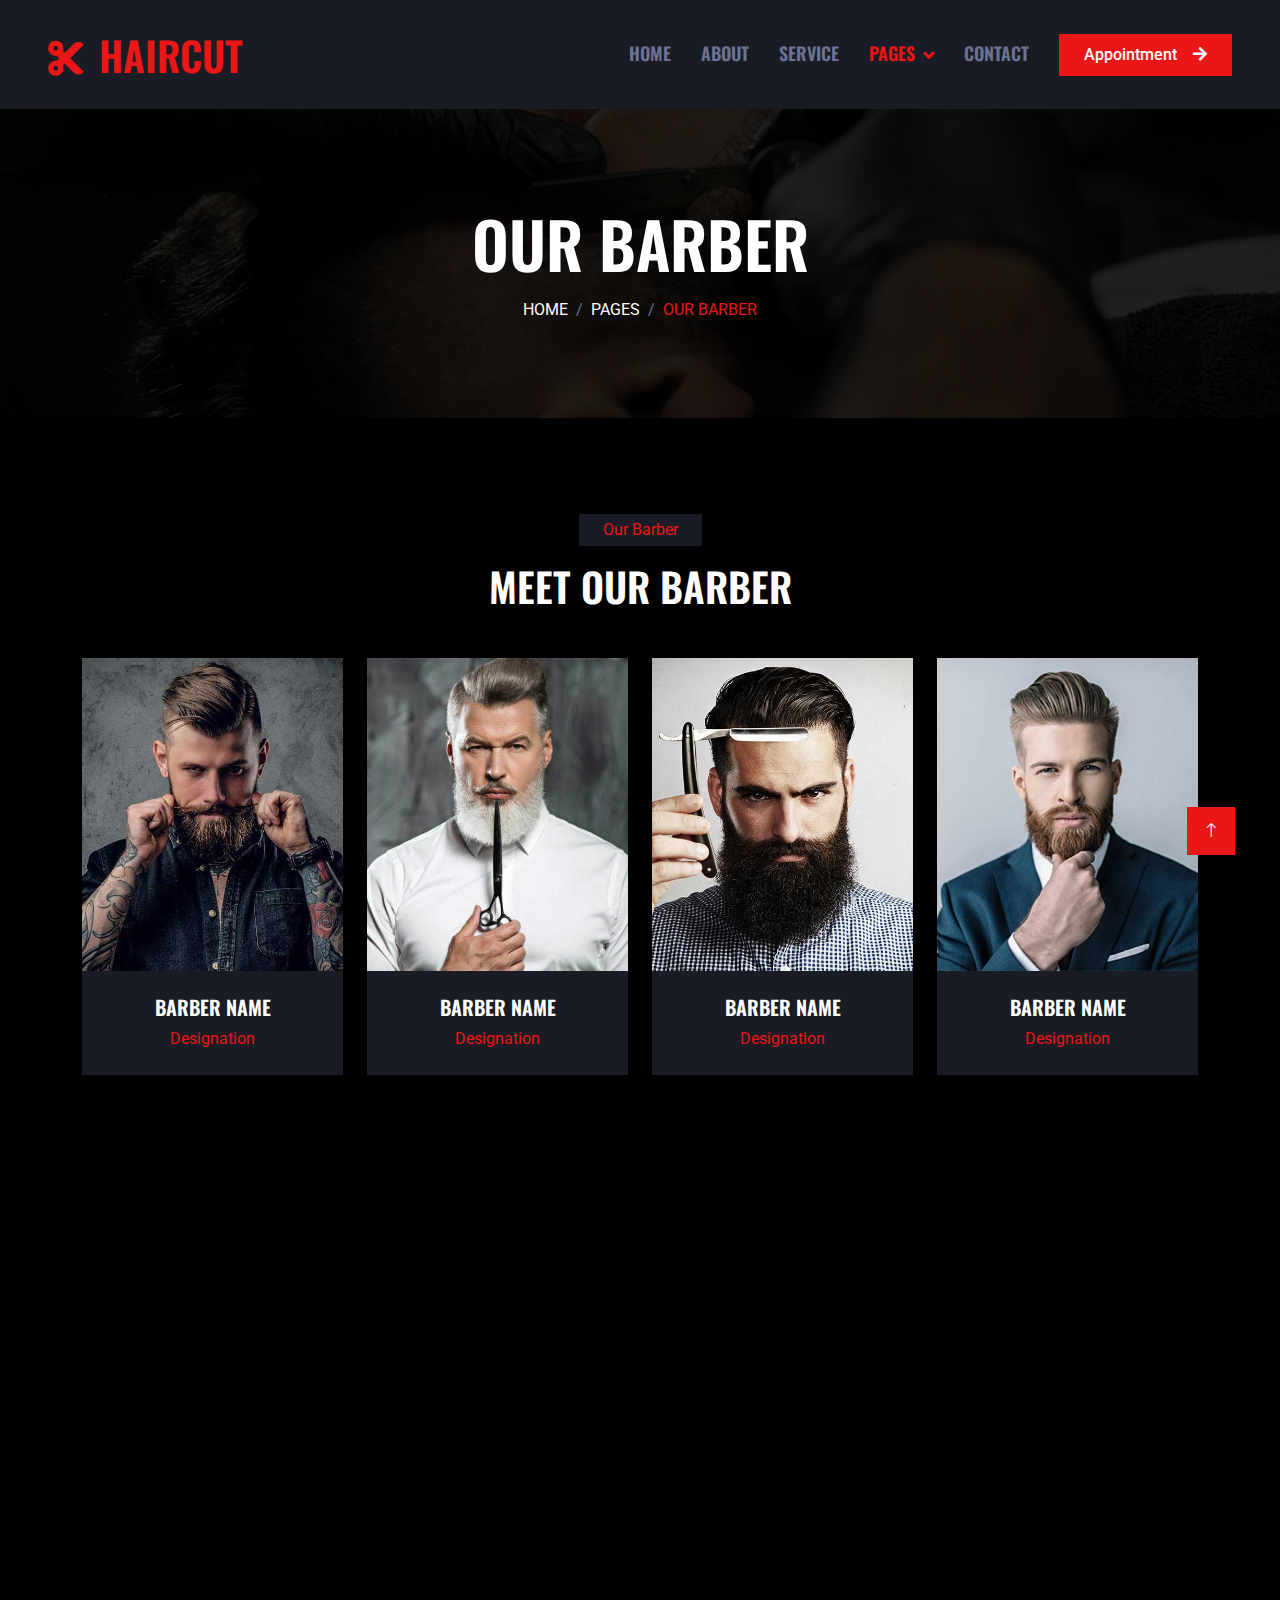
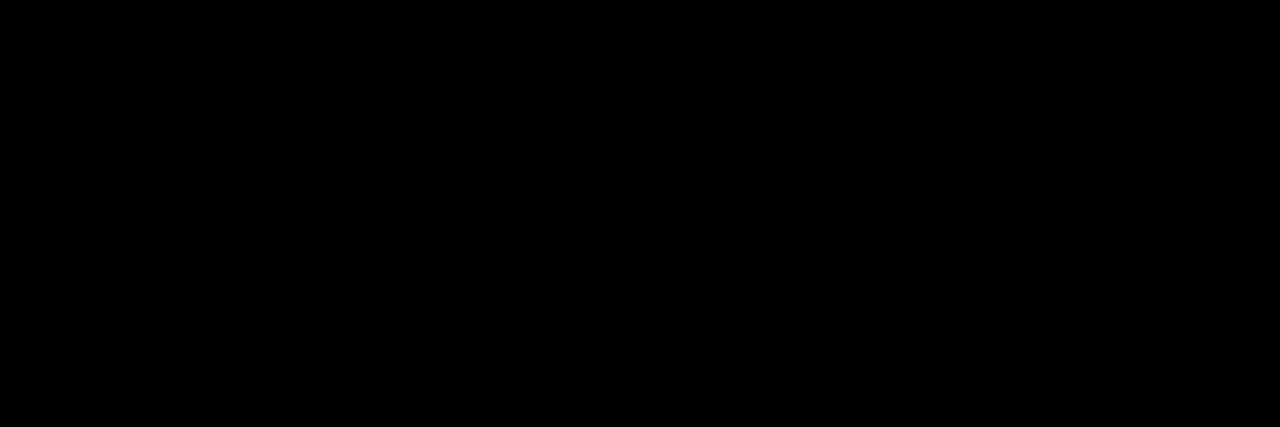
<file: team.html>
<!DOCTYPE html>
<html lang="en">

<head>
    <meta charset="utf-8">
    <title>HairCut - Hair Salon HTML Template</title>
    <meta content="width=device-width, initial-scale=1.0" name="viewport">
    <meta content="" name="keywords">
    <meta content="" name="description">

    <!-- Favicon -->
    <link href="img/favicon.ico" rel="icon">

    <!-- Google Web Fonts -->
    <link rel="preconnect" href="https://fonts.googleapis.com">
    <link rel="preconnect" href="https://fonts.gstatic.com" crossorigin>
    <link href="https://fonts.googleapis.com/css2?family=Roboto:wght@400;500&family=Oswald:wght@600&display=swap" rel="stylesheet">

    <!-- Icon Font Stylesheet -->
    <link href="https://cdnjs.cloudflare.com/ajax/libs/font-awesome/5.10.0/css/all.min.css" rel="stylesheet">
    <link href="https://cdn.jsdelivr.net/npm/bootstrap-icons@1.4.1/font/bootstrap-icons.css" rel="stylesheet">

    <!-- Libraries Stylesheet -->
    <link href="lib/animate/animate.min.css" rel="stylesheet">
    <link href="lib/owlcarousel/assets/owl.carousel.min.css" rel="stylesheet">

    <!-- Customized Bootstrap Stylesheet -->
    <link href="css/bootstrap.min.css" rel="stylesheet">

    <!-- Template Stylesheet -->
    <link href="css/style.css" rel="stylesheet">
</head>

<body>
    <!-- Spinner Start -->
    <div id="spinner" class="show bg-dark position-fixed translate-middle w-100 vh-100 top-50 start-50 d-flex align-items-center justify-content-center">
        <div class="spinner-grow text-primary" style="width: 3rem; height: 3rem;" role="status">
            <span class="sr-only">Loading...</span>
        </div>
    </div>
    <!-- Spinner End -->


    <!-- Navbar Start -->
    <nav class="navbar navbar-expand-lg bg-secondary navbar-dark sticky-top py-lg-0 px-lg-5 wow fadeIn" data-wow-delay="0.1s">
        <a href="index.html" class="navbar-brand ms-4 ms-lg-0">
            <h1 class="mb-0 text-primary text-uppercase"><i class="fa fa-cut me-3"></i>HairCut</h1>
        </a>
        <button type="button" class="navbar-toggler me-4" data-bs-toggle="collapse" data-bs-target="#navbarCollapse">
            <span class="navbar-toggler-icon"></span>
        </button>
        <div class="collapse navbar-collapse" id="navbarCollapse">
            <div class="navbar-nav ms-auto p-4 p-lg-0">
                <a href="index.html" class="nav-item nav-link">Home</a>
                <a href="about.html" class="nav-item nav-link">About</a>
                <a href="service.html" class="nav-item nav-link">Service</a>
                <div class="nav-item dropdown">
                    <a href="#" class="nav-link dropdown-toggle active" data-bs-toggle="dropdown">Pages</a>
                    <div class="dropdown-menu m-0">
                        <a href="price.html" class="dropdown-item">Pricing Plan</a>
                        <a href="team.html" class="dropdown-item active">Our Barber</a>
                        <a href="open.html" class="dropdown-item">Working Hours</a>
                        <a href="testimonial.html" class="dropdown-item">Testimonial</a>
                        <a href="404.html" class="dropdown-item">404 Page</a>
                    </div>
                </div>
                <a href="contact.html" class="nav-item nav-link">Contact</a>
            </div>
            <a href="" class="btn btn-primary rounded-0 py-2 px-lg-4 d-none d-lg-block">Appointment<i class="fa fa-arrow-right ms-3"></i></a>
        </div>
    </nav>
    <!-- Navbar End -->


    <!-- Page Header Start -->
    <div class="container-fluid page-header py-5 mb-5 wow fadeIn" data-wow-delay="0.1s">
        <div class="container text-center py-5">
            <h1 class="display-3 text-white text-uppercase mb-3 animated slideInDown">Our Barber</h1>
            <nav aria-label="breadcrumb animated slideInDown">
                <ol class="breadcrumb justify-content-center text-uppercase mb-0">
                    <li class="breadcrumb-item"><a class="text-white" href="#">Home</a></li>
                    <li class="breadcrumb-item"><a class="text-white" href="#">Pages</a></li>
                    <li class="breadcrumb-item text-primary active" aria-current="page">Our Barber</li>
                </ol>
            </nav>
        </div>
    </div>
    <!-- Page Header End -->


    <!-- Team Start -->
    <div class="container-xxl py-5">
        <div class="container">
            <div class="text-center mx-auto mb-5 wow fadeInUp" data-wow-delay="0.1s" style="max-width: 600px;">
                <p class="d-inline-block bg-secondary text-primary py-1 px-4">Our Barber</p>
                <h1 class="text-uppercase">Meet Our Barber</h1>
            </div>
            <div class="row g-4">
                <div class="col-lg-3 col-md-6 wow fadeInUp" data-wow-delay="0.1s">
                    <div class="team-item">
                        <div class="team-img position-relative overflow-hidden">
                            <img class="img-fluid" src="img/team-1.jpg" alt="">
                            <div class="team-social">
                                <a class="btn btn-square" href=""><i class="fab fa-facebook-f"></i></a>
                                <a class="btn btn-square" href=""><i class="fab fa-twitter"></i></a>
                                <a class="btn btn-square" href=""><i class="fab fa-instagram"></i></a>
                            </div>
                        </div>
                        <div class="bg-secondary text-center p-4">
                            <h5 class="text-uppercase">Barber Name</h5>
                            <span class="text-primary">Designation</span>
                        </div>
                    </div>
                </div>
                <div class="col-lg-3 col-md-6 wow fadeInUp" data-wow-delay="0.3s">
                    <div class="team-item">
                        <div class="team-img position-relative overflow-hidden">
                            <img class="img-fluid" src="img/team-2.jpg" alt="">
                            <div class="team-social">
                                <a class="btn btn-square" href=""><i class="fab fa-facebook-f"></i></a>
                                <a class="btn btn-square" href=""><i class="fab fa-twitter"></i></a>
                                <a class="btn btn-square" href=""><i class="fab fa-instagram"></i></a>
                            </div>
                        </div>
                        <div class="bg-secondary text-center p-4">
                            <h5 class="text-uppercase">Barber Name</h5>
                            <span class="text-primary">Designation</span>
                        </div>
                    </div>
                </div>
                <div class="col-lg-3 col-md-6 wow fadeInUp" data-wow-delay="0.5s">
                    <div class="team-item">
                        <div class="team-img position-relative overflow-hidden">
                            <img class="img-fluid" src="img/team-3.jpg" alt="">
                            <div class="team-social">
                                <a class="btn btn-square" href=""><i class="fab fa-facebook-f"></i></a>
                                <a class="btn btn-square" href=""><i class="fab fa-twitter"></i></a>
                                <a class="btn btn-square" href=""><i class="fab fa-instagram"></i></a>
                            </div>
                        </div>
                        <div class="bg-secondary text-center p-4">
                            <h5 class="text-uppercase">Barber Name</h5>
                            <span class="text-primary">Designation</span>
                        </div>
                    </div>
                </div>
                <div class="col-lg-3 col-md-6 wow fadeInUp" data-wow-delay="0.7s">
                    <div class="team-item">
                        <div class="team-img position-relative overflow-hidden">
                            <img class="img-fluid" src="img/team-4.jpg" alt="">
                            <div class="team-social">
                                <a class="btn btn-square" href=""><i class="fab fa-facebook-f"></i></a>
                                <a class="btn btn-square" href=""><i class="fab fa-twitter"></i></a>
                                <a class="btn btn-square" href=""><i class="fab fa-instagram"></i></a>
                            </div>
                        </div>
                        <div class="bg-secondary text-center p-4">
                            <h5 class="text-uppercase">Barber Name</h5>
                            <span class="text-primary">Designation</span>
                        </div>
                    </div>
                </div>
                <div class="col-lg-3 col-md-6 wow fadeInUp" data-wow-delay="0.1s">
                    <div class="team-item">
                        <div class="team-img position-relative overflow-hidden">
                            <img class="img-fluid" src="img/team-2.jpg" alt="">
                            <div class="team-social">
                                <a class="btn btn-square" href=""><i class="fab fa-facebook-f"></i></a>
                                <a class="btn btn-square" href=""><i class="fab fa-twitter"></i></a>
                                <a class="btn btn-square" href=""><i class="fab fa-instagram"></i></a>
                            </div>
                        </div>
                        <div class="bg-secondary text-center p-4">
                            <h5 class="text-uppercase">Barber Name</h5>
                            <span class="text-primary">Designation</span>
                        </div>
                    </div>
                </div>
                <div class="col-lg-3 col-md-6 wow fadeInUp" data-wow-delay="0.3s">
                    <div class="team-item">
                        <div class="team-img position-relative overflow-hidden">
                            <img class="img-fluid" src="img/team-3.jpg" alt="">
                            <div class="team-social">
                                <a class="btn btn-square" href=""><i class="fab fa-facebook-f"></i></a>
                                <a class="btn btn-square" href=""><i class="fab fa-twitter"></i></a>
                                <a class="btn btn-square" href=""><i class="fab fa-instagram"></i></a>
                            </div>
                        </div>
                        <div class="bg-secondary text-center p-4">
                            <h5 class="text-uppercase">Barber Name</h5>
                            <span class="text-primary">Designation</span>
                        </div>
                    </div>
                </div>
                <div class="col-lg-3 col-md-6 wow fadeInUp" data-wow-delay="0.5s">
                    <div class="team-item">
                        <div class="team-img position-relative overflow-hidden">
                            <img class="img-fluid" src="img/team-4.jpg" alt="">
                            <div class="team-social">
                                <a class="btn btn-square" href=""><i class="fab fa-facebook-f"></i></a>
                                <a class="btn btn-square" href=""><i class="fab fa-twitter"></i></a>
                                <a class="btn btn-square" href=""><i class="fab fa-instagram"></i></a>
                            </div>
                        </div>
                        <div class="bg-secondary text-center p-4">
                            <h5 class="text-uppercase">Barber Name</h5>
                            <span class="text-primary">Designation</span>
                        </div>
                    </div>
                </div>
                <div class="col-lg-3 col-md-6 wow fadeInUp" data-wow-delay="0.7s">
                    <div class="team-item">
                        <div class="team-img position-relative overflow-hidden">
                            <img class="img-fluid" src="img/team-1.jpg" alt="">
                            <div class="team-social">
                                <a class="btn btn-square" href=""><i class="fab fa-facebook-f"></i></a>
                                <a class="btn btn-square" href=""><i class="fab fa-twitter"></i></a>
                                <a class="btn btn-square" href=""><i class="fab fa-instagram"></i></a>
                            </div>
                        </div>
                        <div class="bg-secondary text-center p-4">
                            <h5 class="text-uppercase">Barber Name</h5>
                            <span class="text-primary">Designation</span>
                        </div>
                    </div>
                </div>
            </div>
        </div>
    </div>
    <!-- Team End -->


    <!-- Footer Start -->
    <div class="container-fluid bg-secondary text-light footer mt-5 pt-5 wow fadeIn" data-wow-delay="0.1s">
        <div class="container py-5">
            <div class="row g-5">
                <div class="col-lg-4 col-md-6">
                    <h4 class="text-uppercase mb-4">Get In Touch</h4>
                    <div class="d-flex align-items-center mb-2">
                        <div class="btn-square bg-dark flex-shrink-0 me-3">
                            <span class="fa fa-map-marker-alt text-primary"></span>
                        </div>
                        <span>123 Street, New York, USA</span>
                    </div>
                    <div class="d-flex align-items-center mb-2">
                        <div class="btn-square bg-dark flex-shrink-0 me-3">
                            <span class="fa fa-phone-alt text-primary"></span>
                        </div>
                        <span>+012 345 67890</span>
                    </div>
                    <div class="d-flex align-items-center">
                        <div class="btn-square bg-dark flex-shrink-0 me-3">
                            <span class="fa fa-envelope-open text-primary"></span>
                        </div>
                        <span>info@example.com</span>
                    </div>
                </div>
                <div class="col-lg-4 col-md-6">
                    <h4 class="text-uppercase mb-4">Quick Links</h4>
                    <a class="btn btn-link" href="">About Us</a>
                    <a class="btn btn-link" href="">Contact Us</a>
                    <a class="btn btn-link" href="">Our Services</a>
                    <a class="btn btn-link" href="">Terms & Condition</a>
                    <a class="btn btn-link" href="">Support</a>
                </div>
                <div class="col-lg-4 col-md-6">
                    <h4 class="text-uppercase mb-4">Newsletter</h4>
                    <div class="position-relative mb-4">
                        <input class="form-control border-0 w-100 py-3 ps-4 pe-5" type="text" placeholder="Your email">
                        <button type="button" class="btn btn-primary py-2 position-absolute top-0 end-0 mt-2 me-2">SignUp</button>
                    </div>
                    <div class="d-flex pt-1 m-n1">
                        <a class="btn btn-lg-square btn-dark text-primary m-1" href=""><i class="fab fa-twitter"></i></a>
                        <a class="btn btn-lg-square btn-dark text-primary m-1" href=""><i class="fab fa-facebook-f"></i></a>
                        <a class="btn btn-lg-square btn-dark text-primary m-1" href=""><i class="fab fa-youtube"></i></a>
                        <a class="btn btn-lg-square btn-dark text-primary m-1" href=""><i class="fab fa-linkedin-in"></i></a>
                    </div>
                </div>
            </div>
        </div>
        <div class="container">
            <div class="copyright">
                <div class="row">
                    <div class="col-md-6 text-center text-md-start mb-3 mb-md-0">
                        &copy; <a class="border-bottom" href="#">Your Site Name</a>, All Right Reserved.
                    </div>
                    <div class="col-md-6 text-center text-md-end">
                        <!--/*** This template is free as long as you keep the footer author’s credit link/attribution link/backlink. If you'd like to use the template without the footer author’s credit link/attribution link/backlink, you can purchase the Credit Removal License from "https://htmlcodex.com/credit-removal". Thank you for your support. ***/-->
                        Designed By <a class="border-bottom" href="https://htmlcodex.com">HTML Codex</a>
                    </div>
                </div>
            </div>
        </div>
    </div>
    <!-- Footer End -->


    <!-- Back to Top -->
    <a href="#" class="btn btn-primary btn-lg-square back-to-top"><i class="bi bi-arrow-up"></i></a>


    <!-- JavaScript Libraries -->
    <script src="https://code.jquery.com/jquery-3.4.1.min.js"></script>
    <script src="https://cdn.jsdelivr.net/npm/bootstrap@5.0.0/dist/js/bootstrap.bundle.min.js"></script>
    <script src="lib/wow/wow.min.js"></script>
    <script src="lib/easing/easing.min.js"></script>
    <script src="lib/waypoints/waypoints.min.js"></script>
    <script src="lib/owlcarousel/owl.carousel.min.js"></script>

    <!-- Template Javascript -->
    <script src="js/main.js"></script>
</body>

</html>
</file>
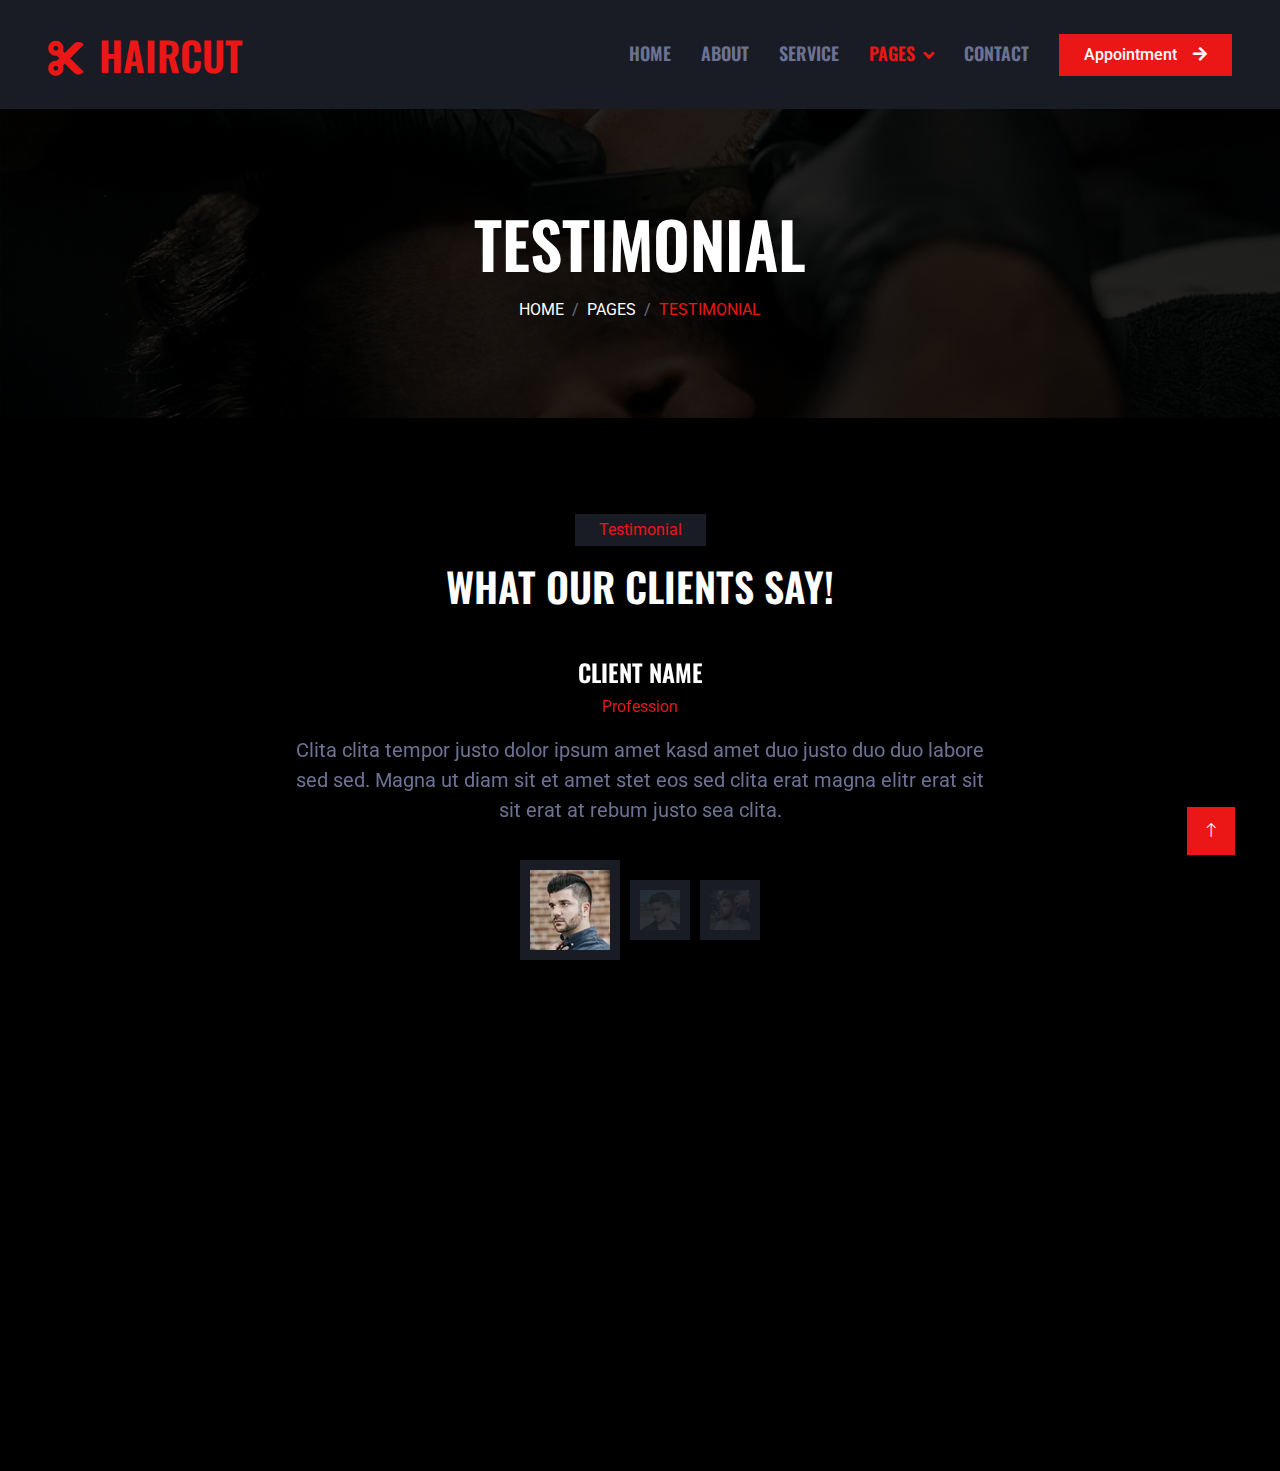
<file: testimonial.html>
<!DOCTYPE html>
<html lang="en">

<head>
    <meta charset="utf-8">
    <title>HairCut - Hair Salon HTML Template</title>
    <meta content="width=device-width, initial-scale=1.0" name="viewport">
    <meta content="" name="keywords">
    <meta content="" name="description">

    <!-- Favicon -->
    <link href="img/favicon.ico" rel="icon">

    <!-- Google Web Fonts -->
    <link rel="preconnect" href="https://fonts.googleapis.com">
    <link rel="preconnect" href="https://fonts.gstatic.com" crossorigin>
    <link href="https://fonts.googleapis.com/css2?family=Roboto:wght@400;500&family=Oswald:wght@600&display=swap" rel="stylesheet">

    <!-- Icon Font Stylesheet -->
    <link href="https://cdnjs.cloudflare.com/ajax/libs/font-awesome/5.10.0/css/all.min.css" rel="stylesheet">
    <link href="https://cdn.jsdelivr.net/npm/bootstrap-icons@1.4.1/font/bootstrap-icons.css" rel="stylesheet">

    <!-- Libraries Stylesheet -->
    <link href="lib/animate/animate.min.css" rel="stylesheet">
    <link href="lib/owlcarousel/assets/owl.carousel.min.css" rel="stylesheet">

    <!-- Customized Bootstrap Stylesheet -->
    <link href="css/bootstrap.min.css" rel="stylesheet">

    <!-- Template Stylesheet -->
    <link href="css/style.css" rel="stylesheet">
</head>

<body>
    <!-- Spinner Start -->
    <div id="spinner" class="show bg-dark position-fixed translate-middle w-100 vh-100 top-50 start-50 d-flex align-items-center justify-content-center">
        <div class="spinner-grow text-primary" style="width: 3rem; height: 3rem;" role="status">
            <span class="sr-only">Loading...</span>
        </div>
    </div>
    <!-- Spinner End -->


    <!-- Navbar Start -->
    <nav class="navbar navbar-expand-lg bg-secondary navbar-dark sticky-top py-lg-0 px-lg-5 wow fadeIn" data-wow-delay="0.1s">
        <a href="index.html" class="navbar-brand ms-4 ms-lg-0">
            <h1 class="mb-0 text-primary text-uppercase"><i class="fa fa-cut me-3"></i>HairCut</h1>
        </a>
        <button type="button" class="navbar-toggler me-4" data-bs-toggle="collapse" data-bs-target="#navbarCollapse">
            <span class="navbar-toggler-icon"></span>
        </button>
        <div class="collapse navbar-collapse" id="navbarCollapse">
            <div class="navbar-nav ms-auto p-4 p-lg-0">
                <a href="index.html" class="nav-item nav-link">Home</a>
                <a href="about.html" class="nav-item nav-link">About</a>
                <a href="service.html" class="nav-item nav-link">Service</a>
                <div class="nav-item dropdown">
                    <a href="#" class="nav-link dropdown-toggle active" data-bs-toggle="dropdown">Pages</a>
                    <div class="dropdown-menu m-0">
                        <a href="price.html" class="dropdown-item">Pricing Plan</a>
                        <a href="team.html" class="dropdown-item">Our Barber</a>
                        <a href="open.html" class="dropdown-item">Working Hours</a>
                        <a href="testimonial.html" class="dropdown-item active">Testimonial</a>
                        <a href="404.html" class="dropdown-item">404 Page</a>
                    </div>
                </div>
                <a href="contact.html" class="nav-item nav-link">Contact</a>
            </div>
            <a href="" class="btn btn-primary rounded-0 py-2 px-lg-4 d-none d-lg-block">Appointment<i class="fa fa-arrow-right ms-3"></i></a>
        </div>
    </nav>
    <!-- Navbar End -->


    <!-- Page Header Start -->
    <div class="container-fluid page-header py-5 mb-5 wow fadeIn" data-wow-delay="0.1s">
        <div class="container text-center py-5">
            <h1 class="display-3 text-white text-uppercase mb-3 animated slideInDown">Testimonial</h1>
            <nav aria-label="breadcrumb animated slideInDown">
                <ol class="breadcrumb justify-content-center text-uppercase mb-0">
                    <li class="breadcrumb-item"><a class="text-white" href="#">Home</a></li>
                    <li class="breadcrumb-item"><a class="text-white" href="#">Pages</a></li>
                    <li class="breadcrumb-item text-primary active" aria-current="page">Testimonial</li>
                </ol>
            </nav>
        </div>
    </div>
    <!-- Page Header End -->


    <!-- Testimonial Start -->
    <div class="container-xxl py-5">
        <div class="container">
            <div class="text-center mx-auto mb-5 wow fadeInUp" data-wow-delay="0.1s" style="max-width: 600px;">
                <p class="d-inline-block bg-secondary text-primary py-1 px-4">Testimonial</p>
                <h1 class="text-uppercase">What Our Clients Say!</h1>
            </div>
            <div class="owl-carousel testimonial-carousel wow fadeInUp" data-wow-delay="0.1s">
                <div class="testimonial-item text-center" data-dot="<img class='img-fluid' src='img/testimonial-1.jpg' alt=''>">
                    <h4 class="text-uppercase">Client Name</h4>
                    <p class="text-primary">Profession</p>
                    <span class="fs-5">Clita clita tempor justo dolor ipsum amet kasd amet duo justo duo duo labore sed sed. Magna ut diam sit et amet stet eos sed clita erat magna elitr erat sit sit erat at rebum justo sea clita.</span>
                </div>
                <div class="testimonial-item text-center" data-dot="<img class='img-fluid' src='img/testimonial-2.jpg' alt=''>">
                    <h4 class="text-uppercase">Client Name</h4>
                    <p class="text-primary">Profession</p>
                    <span class="fs-5">Clita clita tempor justo dolor ipsum amet kasd amet duo justo duo duo labore sed sed. Magna ut diam sit et amet stet eos sed clita erat magna elitr erat sit sit erat at rebum justo sea clita.</span>
                </div>
                <div class="testimonial-item text-center" data-dot="<img class='img-fluid' src='img/testimonial-3.jpg' alt=''>">
                    <h4 class="text-uppercase">Client Name</h4>
                    <p class="text-primary">Profession</p>
                    <span class="fs-5">Clita clita tempor justo dolor ipsum amet kasd amet duo justo duo duo labore sed sed. Magna ut diam sit et amet stet eos sed clita erat magna elitr erat sit sit erat at rebum justo sea clita.</span>
                </div>
            </div>      
        </div>
    </div>
    <!-- Testimonial End -->


    <!-- Footer Start -->
    <div class="container-fluid bg-secondary text-light footer mt-5 pt-5 wow fadeIn" data-wow-delay="0.1s">
        <div class="container py-5">
            <div class="row g-5">
                <div class="col-lg-4 col-md-6">
                    <h4 class="text-uppercase mb-4">Get In Touch</h4>
                    <div class="d-flex align-items-center mb-2">
                        <div class="btn-square bg-dark flex-shrink-0 me-3">
                            <span class="fa fa-map-marker-alt text-primary"></span>
                        </div>
                        <span>123 Street, New York, USA</span>
                    </div>
                    <div class="d-flex align-items-center mb-2">
                        <div class="btn-square bg-dark flex-shrink-0 me-3">
                            <span class="fa fa-phone-alt text-primary"></span>
                        </div>
                        <span>+012 345 67890</span>
                    </div>
                    <div class="d-flex align-items-center">
                        <div class="btn-square bg-dark flex-shrink-0 me-3">
                            <span class="fa fa-envelope-open text-primary"></span>
                        </div>
                        <span>info@example.com</span>
                    </div>
                </div>
                <div class="col-lg-4 col-md-6">
                    <h4 class="text-uppercase mb-4">Quick Links</h4>
                    <a class="btn btn-link" href="">About Us</a>
                    <a class="btn btn-link" href="">Contact Us</a>
                    <a class="btn btn-link" href="">Our Services</a>
                    <a class="btn btn-link" href="">Terms & Condition</a>
                    <a class="btn btn-link" href="">Support</a>
                </div>
                <div class="col-lg-4 col-md-6">
                    <h4 class="text-uppercase mb-4">Newsletter</h4>
                    <div class="position-relative mb-4">
                        <input class="form-control border-0 w-100 py-3 ps-4 pe-5" type="text" placeholder="Your email">
                        <button type="button" class="btn btn-primary py-2 position-absolute top-0 end-0 mt-2 me-2">SignUp</button>
                    </div>
                    <div class="d-flex pt-1 m-n1">
                        <a class="btn btn-lg-square btn-dark text-primary m-1" href=""><i class="fab fa-twitter"></i></a>
                        <a class="btn btn-lg-square btn-dark text-primary m-1" href=""><i class="fab fa-facebook-f"></i></a>
                        <a class="btn btn-lg-square btn-dark text-primary m-1" href=""><i class="fab fa-youtube"></i></a>
                        <a class="btn btn-lg-square btn-dark text-primary m-1" href=""><i class="fab fa-linkedin-in"></i></a>
                    </div>
                </div>
            </div>
        </div>
        <div class="container">
            <div class="copyright">
                <div class="row">
                    <div class="col-md-6 text-center text-md-start mb-3 mb-md-0">
                        &copy; <a class="border-bottom" href="#">Your Site Name</a>, All Right Reserved.
                    </div>
                    <div class="col-md-6 text-center text-md-end">
                        <!--/*** This template is free as long as you keep the footer author’s credit link/attribution link/backlink. If you'd like to use the template without the footer author’s credit link/attribution link/backlink, you can purchase the Credit Removal License from "https://htmlcodex.com/credit-removal". Thank you for your support. ***/-->
                        Designed By <a class="border-bottom" href="https://htmlcodex.com">HTML Codex</a>
                    </div>
                </div>
            </div>
        </div>
    </div>
    <!-- Footer End -->


    <!-- Back to Top -->
    <a href="#" class="btn btn-primary btn-lg-square back-to-top"><i class="bi bi-arrow-up"></i></a>


    <!-- JavaScript Libraries -->
    <script src="https://code.jquery.com/jquery-3.4.1.min.js"></script>
    <script src="https://cdn.jsdelivr.net/npm/bootstrap@5.0.0/dist/js/bootstrap.bundle.min.js"></script>
    <script src="lib/wow/wow.min.js"></script>
    <script src="lib/easing/easing.min.js"></script>
    <script src="lib/waypoints/waypoints.min.js"></script>
    <script src="lib/owlcarousel/owl.carousel.min.js"></script>

    <!-- Template Javascript -->
    <script src="js/main.js"></script>
</body>

</html>
</file>
<file: css/style.css>
/********** Template CSS **********/
:root {
    --primary: #EB1616;
    --secondary: #191C24;
    --light: #6C7293;
    --dark: #000000;
}

.back-to-top {
    position: fixed;
    display: none;
    right: 45px;
    bottom: 45px;
    z-index: 99;
}


/*** Spinner ***/
#spinner {
    opacity: 0;
    visibility: hidden;
    transition: opacity .5s ease-out, visibility 0s linear .5s;
    z-index: 99999;
}

#spinner.show {
    transition: opacity .5s ease-out, visibility 0s linear 0s;
    visibility: visible;
    opacity: 1;
}


/*** Button ***/
.btn {
    font-weight: 500;
    transition: .5s;
}

.btn-square {
    width: 38px;
    height: 38px;
}

.btn-sm-square {
    width: 32px;
    height: 32px;
}

.btn-lg-square {
    width: 48px;
    height: 48px;
}

.btn-square,
.btn-sm-square,
.btn-lg-square {
    padding: 0;
    display: flex;
    align-items: center;
    justify-content: center;
    font-weight: normal;
}


/*** Navbar ***/
.navbar .dropdown-toggle::after {
    border: none;
    content: "\f107";
    font-family: "Font Awesome 5 Free";
    font-weight: 900;
    vertical-align: middle;
    margin-left: 8px;
}

.navbar .navbar-nav .nav-link {
    margin-right: 30px;
    padding: 40px 0;
    color: var(--light);
    font-family: 'Oswald', sans-serif;
    font-size: 18px;
    font-weight: 600;
    text-transform: uppercase;
    outline: none;
}

.navbar .navbar-nav .nav-link:hover,
.navbar .navbar-nav .nav-link.active {
    color: var(--primary);
}

.navbar.sticky-top {
    top: -100px;
    transition: .5s;
}

@media (max-width: 991.98px) {
    .navbar .navbar-nav .nav-link,
    .navbar.shadow-sm .navbar-nav .nav-link {
        margin-right: 0;
        padding: 10px 0;
    }

    .navbar .navbar-nav {
        margin-top: 8px;
        border-top: 1px solid var(--light);
    }
}

@media (min-width: 992px) {
    .navbar.shadow-sm .navbar-nav .nav-link {
        padding: 20px 0;
    }

    .navbar .nav-item .dropdown-menu {
        display: block;
        border: none;
        margin-top: 0;
        top: 150%;
        opacity: 0;
        visibility: hidden;
        transition: .5s;
    }

    .navbar .nav-item:hover .dropdown-menu {
        top: 100%;
        visibility: visible;
        transition: .5s;
        opacity: 1;
    }
}


/*** Header ***/
.carousel-caption {
    top: 0;
    left: 0;
    right: 0;
    bottom: 0;
    background: rgba(0, 0, 0, .85);
    z-index: 1;
}

.carousel-control-prev,
.carousel-control-next {
    width: 10%;
}

.carousel-control-prev-icon,
.carousel-control-next-icon {
    width: 3rem;
    height: 3rem;
}

@media (max-width: 768px) {
    #header-carousel .carousel-item {
        position: relative;
        min-height: 450px;
    }
    
    #header-carousel .carousel-item img {
        position: absolute;
        width: 100%;
        height: 100%;
        object-fit: cover;
    }
}

.page-header {
    background: linear-gradient(rgba(0, 0, 0, .85), rgba(0, 0, 0, .85)), url(../img/carousel-1.jpg) center center no-repeat;
    background-size: cover;
}

.breadcrumb-item + .breadcrumb-item::before {
    color: var(--light);
}


/*** Service ***/
.service-item .btn {
    position: absolute;
    right: -50px;
    bottom: -50px;
    width: 50px;
    height: 50px;
    color: var(--primary);
    background: var(--dark);
    opacity: 0;
}

.service-item:hover .btn {
    right: 0;
    bottom: 0;
    opacity: 1;
}


/*** Team ***/
.team-item .team-img::before,
.team-item .team-img::after {
    position: absolute;
    content: "";
    width: 0;
    height: 100%;
    top: 0;
    left: 0;
    background: rgba(0, 0, 0, .85);
    transition: .5s;
}

.team-item .team-img::after {
    left: auto;
    right: 0;
}

.team-item:hover .team-img::before,
.team-item:hover .team-img::after {
    width: 50%;
}

.team-item .team-img .team-social {
    position: absolute;
    width: 100%;
    height: 100%;
    top: 0;
    left: 0;
    display: flex;
    align-items: center;
    justify-content: center;
    transition: .5s;
    z-index: 3;
    opacity: 0;
}

.team-item:hover .team-img .team-social {
    transition-delay: .3s;
    opacity: 1;
}

.team-item .team-social .btn {
    display: inline-flex;
    margin: 0 3px;
    color: var(--primary);
    background: var(--dark);
}

.team-item .team-social .btn:hover {
    color: #FFFFFF;
    background: var(--primary);
}


/*** Testimonial ***/
.testimonial-carousel {
    max-width: 700px;
    margin: 0 auto;
}

.testimonial-carousel .owl-dots {
    margin-top: 35px;
    height: 100px;
    display: flex;
    align-items: center;
    justify-content: center;
}

.testimonial-carousel .owl-dots .owl-dot {
    width: 60px;
    height: 60px;
    margin: 0 5px;
    padding: 10px;
    background: var(--secondary);
    transition: .5s;
}

.testimonial-carousel .owl-dots .owl-dot.active {
    width: 100px;
    height: 100px;
}

.testimonial-carousel .owl-dots .owl-dot img {
    opacity: .1;
    transition: .5s;
}

.testimonial-carousel .owl-dots .owl-dot.active img {
    opacity: 1;
}


/*** Footer ***/
.footer .btn.btn-link {
    display: block;
    margin-bottom: 5px;
    padding: 0;
    text-align: left;
    color: var(--light);
    font-size: 15px;
    font-weight: normal;
    text-transform: capitalize;
    transition: .3s;
}

.footer .btn.btn-link::before {
    position: relative;
    content: "\f105";
    font-family: "Font Awesome 5 Free";
    font-weight: 900;
    margin-right: 10px;
}

.footer .btn.btn-link:hover {
    color: var(--primary);
    letter-spacing: 1px;
    box-shadow: none;
}

.footer .copyright {
    padding: 1.5rem;
    font-size: 15px;
    background: var(--dark);
}

.footer .copyright a {
    color: var(--light);
}

.footer .copyright a:hover {
    color: var(--primary);
}
</file>
